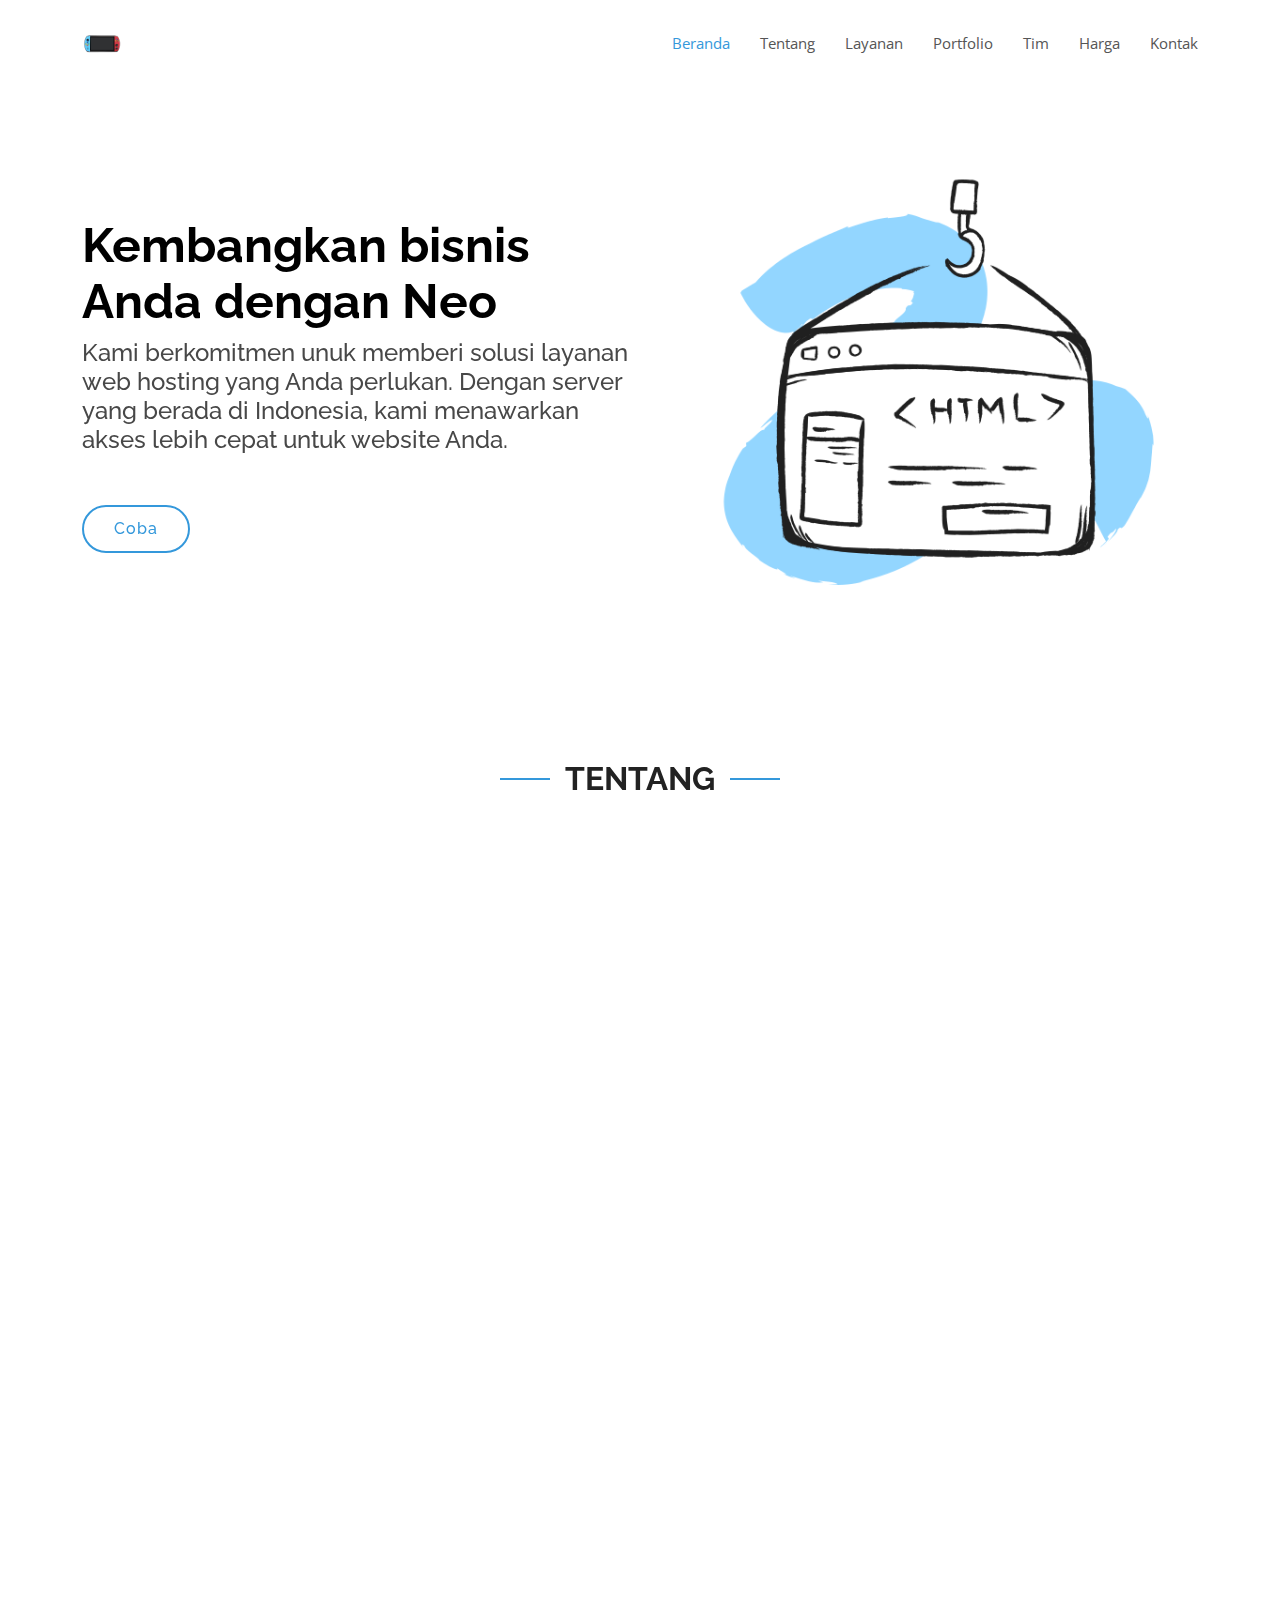
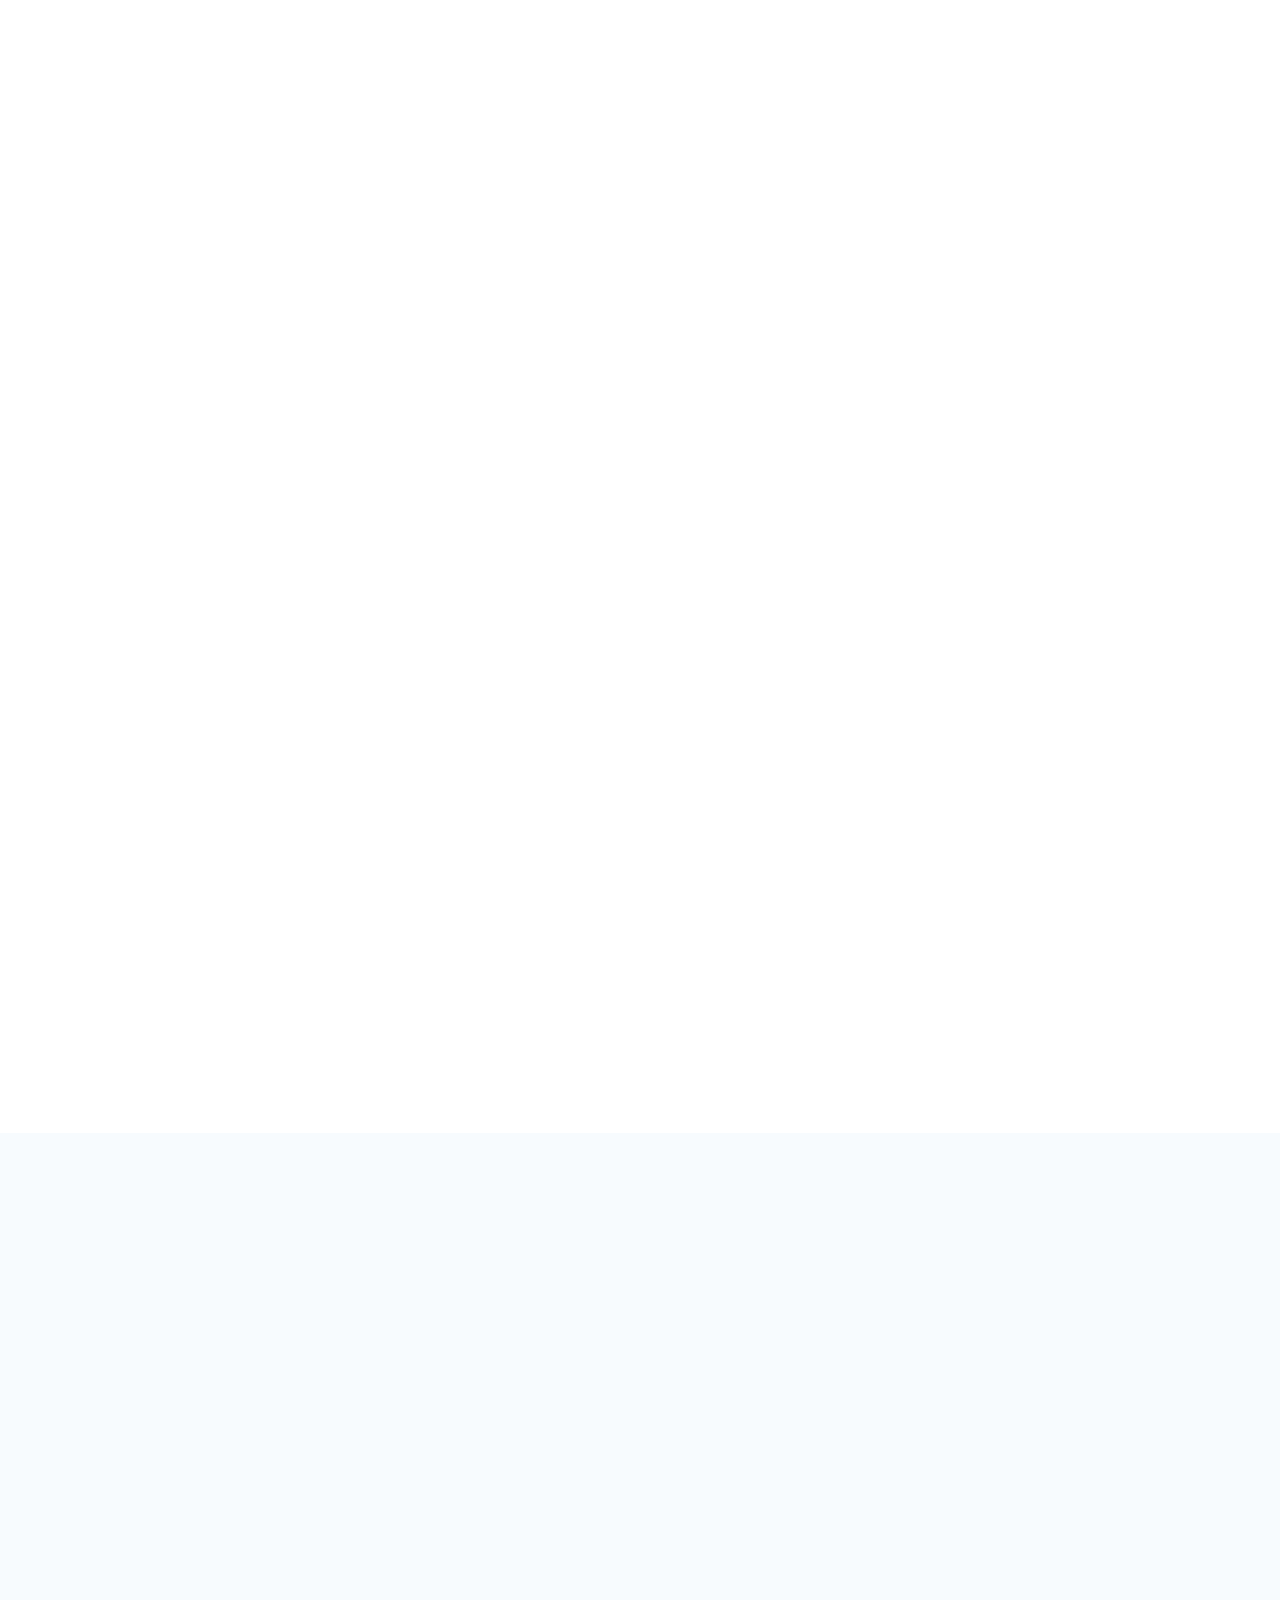
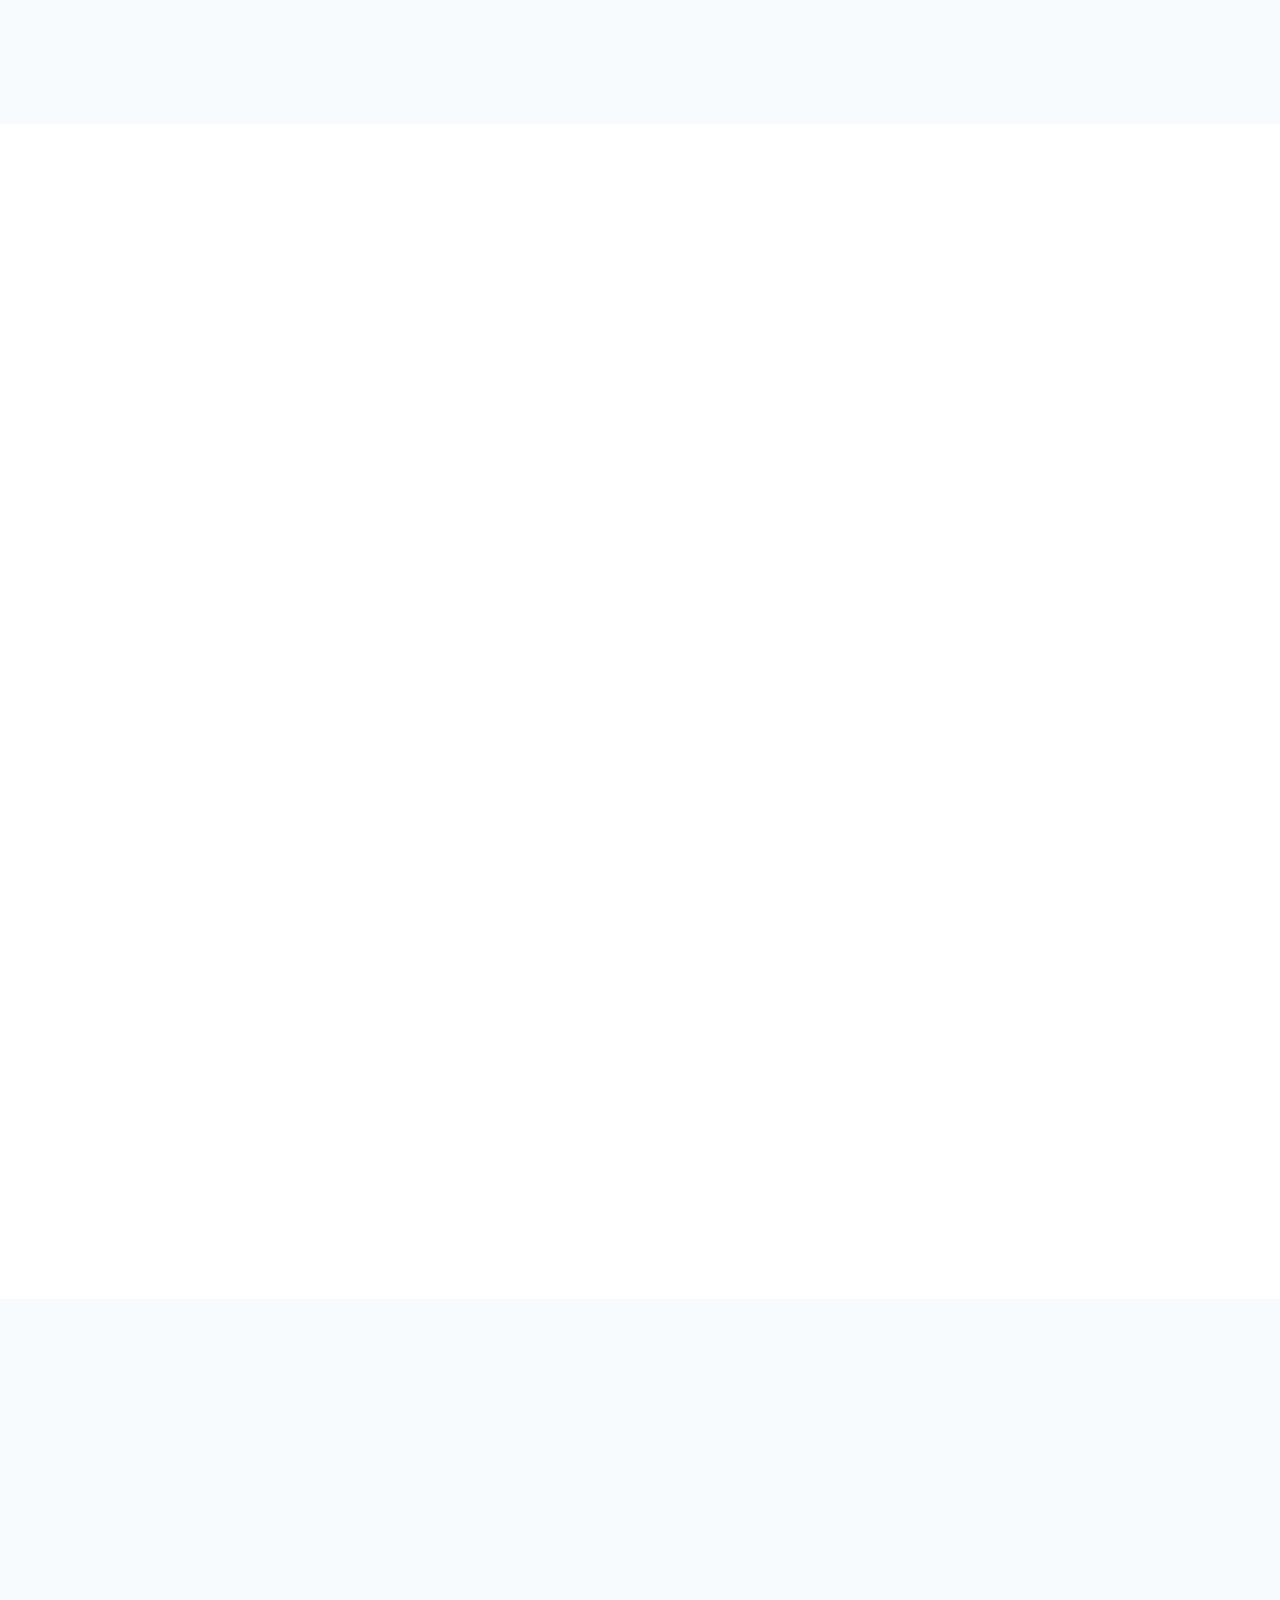
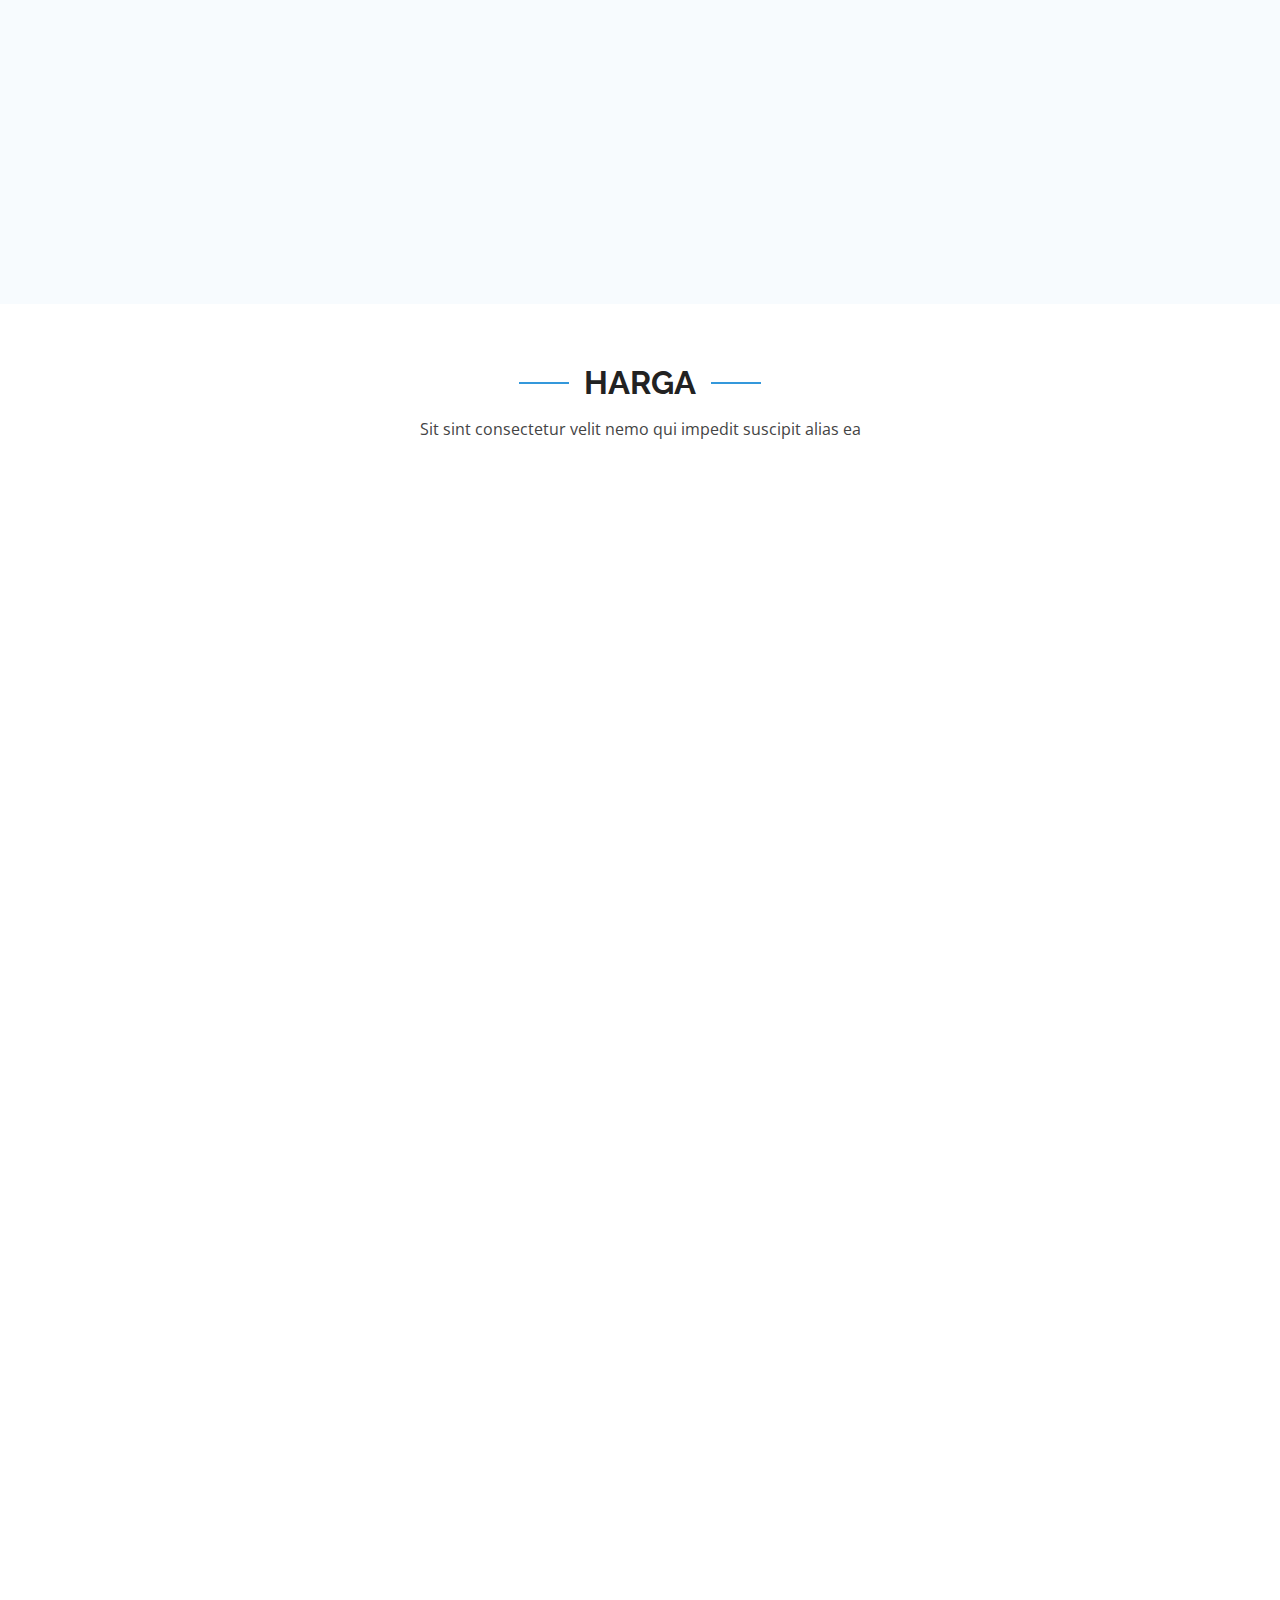
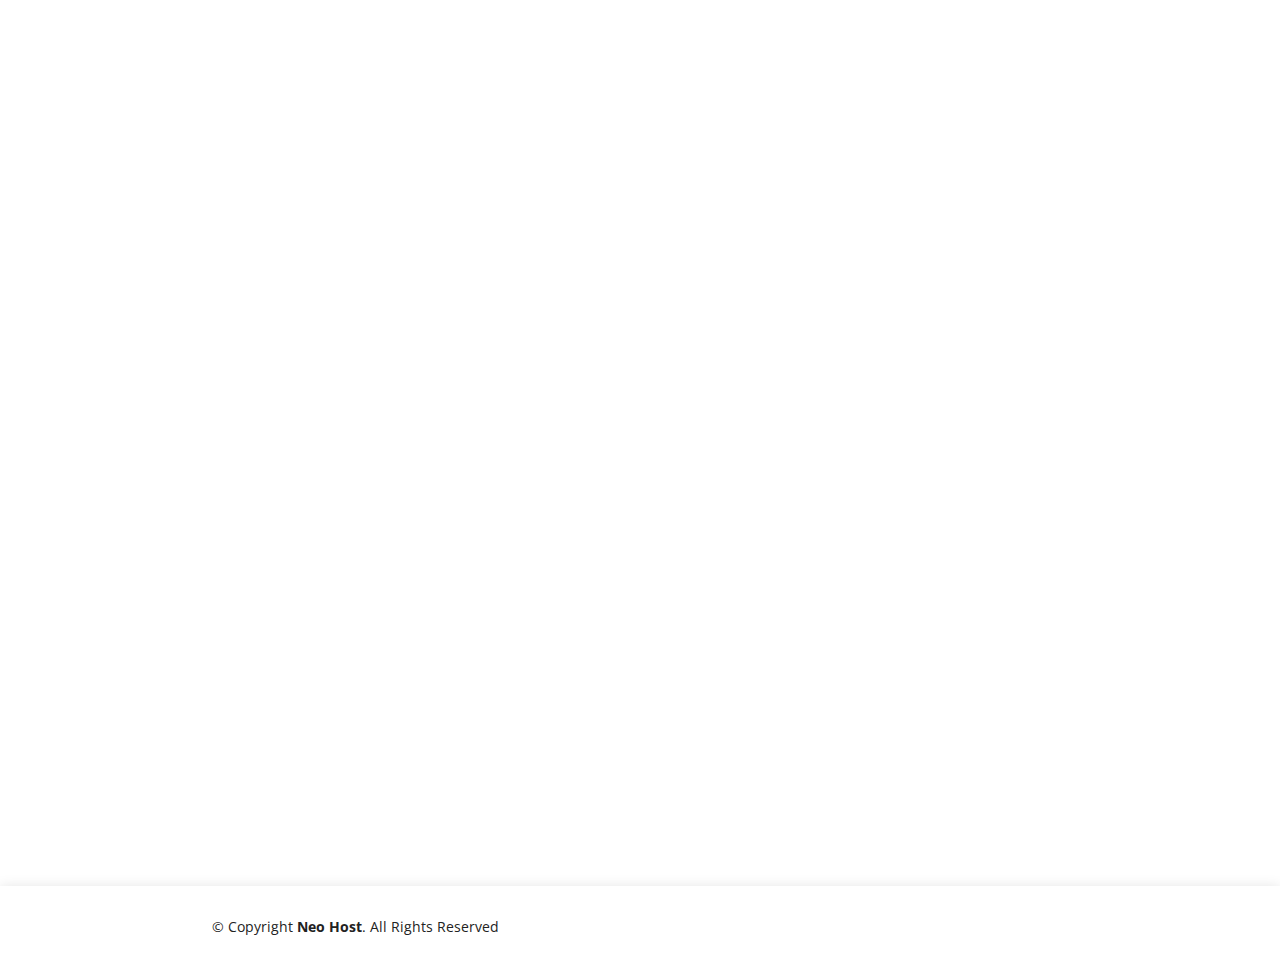
<file: Alterra/Tugas 2 _ Bootstrap/index.html>
<!DOCTYPE html>
<html lang="ID">
  <head>
    <meta charset="utf-8" />
    <meta http-equiv="X-UA-Compatible" content="IE=edge" />
    <meta name="viewport" content="width=device-width, initial-scale=1" />

    <title>Neo Host</title>
    <meta content="" name="description" />
    <meta content="" name="keywords" />

    <link href="assets/img/favicon.png" rel="icon" />
    <link href="https://fonts.googleapis.com/css?family=Open+Sans:300,300i,400,400i,600,600i,700,700i|Raleway:300,300i,400,400i,500,500i,600,600i,700,700i|Poppins:300,300i,400,400i,500,500i,600,600i,700,700i" rel="stylesheet" />
    <link href="assets/vendor/aos/aos.css" rel="stylesheet" />
    <link href="assets/vendor/bootstrap/css/bootstrap.min.css" rel="stylesheet" />
    <link href="assets/vendor/bootstrap-icons/bootstrap-icons.css" rel="stylesheet" />
    <link href="assets/vendor/boxicons/css/boxicons.min.css" rel="stylesheet" />
    <link href="assets/vendor/glightbox/css/glightbox.min.css" rel="stylesheet" />
    <link href="assets/vendor/remixicon/remixicon.css" rel="stylesheet" />
    <link href="assets/vendor/swiper/swiper-bundle.min.css" rel="stylesheet" />
    <link href="assets/css/style.css" rel="stylesheet" />
  </head>

  <body>
    <!-- Header -->
    <header id="header" class="fixed-top d-flex align-items-center">
      <div class="container d-flex align-items-center justify-content-between">
        <div class="logo">
          <h1>
            <a href="index.html"><img src="assets/img/logo.png" alt="" class="img-fluid" /></a>
          </h1>
        </div>
        <!-- .navbar -->
        <nav id="navbar" class="navbar">
          <ul>
            <li><a class="nav-link scrollto active" href="#hero">Beranda</a></li>
            <li><a class="nav-link scrollto" href="#about">Tentang</a></li>
            <li><a class="nav-link scrollto" href="#services">Layanan</a></li>
            <li><a class="nav-link scrollto" href="#portfolio">Portfolio</a></li>
            <li><a class="nav-link scrollto" href="#team">Tim</a></li>
            <li><a class="nav-link scrollto" href="#pricing">Harga</a></li>
            <li><a class="nav-link scrollto" href="#contact">Kontak</a></li>
          </ul>
          <i class="bi bi-list mobile-nav-toggle"></i>
        </nav>
      </div>
    </header>
    <!-- End Header -->

    <!-- Hero Section -->
    <section id="hero" class="d-flex align-items-center">
      <div class="container">
        <div class="row">
          <div class="col-lg-6 pt-5 pt-lg-0 order-2 order-lg-1 d-flex flex-column justify-content-center">
            <h1 data-aos="fade-up">Kembangkan bisnis Anda dengan Neo</h1>
            <h2 data-aos="fade-up" data-aos-delay="400">Kami berkomitmen unuk memberi solusi layanan web hosting yang Anda perlukan. Dengan server yang berada di Indonesia, kami menawarkan akses lebih cepat untuk website Anda.</h2>
            <div data-aos="fade-up" data-aos-delay="800">
              <a href="#about" class="btn-get-started scrollto">Coba</a>
            </div>
          </div>
          <div class="col-lg-6 order-1 order-lg-2 hero-img" data-aos="fade-left" data-aos-delay="200">
            <img src="assets/img/hero-img.png" class="img-fluid animated" alt="" />
          </div>
        </div>
      </div>
    </section>
    <!-- End Hero -->

    <main id="main">
      <!-- About Us Section -->
      <section id="about" class="about">
        <div class="container">
          <div class="section-title" data-aos="fade-up">
            <h2>Tentang</h2>
          </div>

          <div class="row content">
            <div class="col-lg-6" data-aos="fade-up" data-aos-delay="150">
              <p>Lorem ipsum dolor sit amet, consectetur adipiscing elit, sed do eiusmod tempor incididunt ut labore et dolore magna aliqua.</p>
              <ul>
                <li><i class="ri-check-double-line"></i> Ullamco laboris nisi ut aliquip ex ea commodo consequat</li>
                <li><i class="ri-check-double-line"></i> Duis aute irure dolor in reprehenderit in voluptate velit</li>
                <li><i class="ri-check-double-line"></i> Ullamco laboris nisi ut aliquip ex ea commodo consequat</li>
              </ul>
            </div>
            <div class="col-lg-6 pt-4 pt-lg-0" data-aos="fade-up" data-aos-delay="300">
              <p>
                Ullamco laboris nisi ut aliquip ex ea commodo consequat. Duis aute irure dolor in reprehenderit in voluptate velit esse cillum dolore eu fugiat nulla pariatur. Excepteur sint occaecat cupidatat non proident, sunt in culpa
                qui officia deserunt mollit anim id est laborum.
              </p>
              <a href="#" class="btn-learn-more">Selengkapnya</a>
            </div>
          </div>
        </div>
      </section>
      <!-- End About Us Section -->

      <!-- Counts Section -->
      <section id="counts" class="counts">
        <div class="container">
          <div class="row">
            <div class="image col-xl-5 d-flex align-items-stretch justify-content-center justify-content-xl-start" data-aos="fade-right" data-aos-delay="150">
              <img src="assets/img/counts-img.svg" alt="" class="img-fluid" />
            </div>

            <div class="col-xl-7 d-flex align-items-stretch pt-4 pt-xl-0" data-aos="fade-left" data-aos-delay="300">
              <div class="content d-flex flex-column justify-content-center">
                <div class="row">
                  <div class="col-md-6 d-md-flex align-items-md-stretch">
                    <div class="count-box">
                      <i class="bi bi-emoji-smile"></i>
                      <span data-purecounter-start="0" data-purecounter-end="65" data-purecounter-duration="1" class="purecounter"></span>
                      <p><strong>Happy Clients</strong> consequuntur voluptas nostrum aliquid ipsam architecto ut.</p>
                    </div>
                  </div>

                  <div class="col-md-6 d-md-flex align-items-md-stretch">
                    <div class="count-box">
                      <i class="bi bi-journal-richtext"></i>
                      <span data-purecounter-start="0" data-purecounter-end="85" data-purecounter-duration="1" class="purecounter"></span>
                      <p><strong>Projects</strong> adipisci atque cum quia aspernatur totam laudantium et quia dere tan</p>
                    </div>
                  </div>

                  <div class="col-md-6 d-md-flex align-items-md-stretch">
                    <div class="count-box">
                      <i class="bi bi-clock"></i>
                      <span data-purecounter-start="0" data-purecounter-end="18" data-purecounter-duration="1" class="purecounter"></span>
                      <p><strong>Years of experience</strong> aut commodi quaerat modi aliquam nam ducimus aut voluptate non vel</p>
                    </div>
                  </div>

                  <div class="col-md-6 d-md-flex align-items-md-stretch">
                    <div class="count-box">
                      <i class="bi bi-award"></i>
                      <span data-purecounter-start="0" data-purecounter-end="15" data-purecounter-duration="1" class="purecounter"></span>
                      <p><strong>Awards</strong> rerum asperiores dolor alias quo reprehenderit eum et nemo pad der</p>
                    </div>
                  </div>
                </div>
              </div>
              <!-- End .content-->
            </div>
          </div>
        </div>
      </section>
      <!-- End Counts Section -->

      <!-- Services Section -->
      <section id="services" class="services">
        <div class="container">
          <div class="section-title" data-aos="fade-up">
            <h2>Layanan</h2>
            <p>Magnam dolores commodi suscipit eius consequatur ex aliquid fug</p>
          </div>

          <div class="row">
            <div class="col-md-6 col-lg-3 d-flex align-items-stretch mb-5 mb-lg-0">
              <div class="icon-box" data-aos="fade-up" data-aos-delay="100">
                <div class="icon"><i class="bx bxl-dribbble"></i></div>
                <h4 class="title"><a href="">Lorem Ipsum</a></h4>
                <p class="description">Voluptatum deleniti atque corrupti quos dolores et quas molestias excepturi</p>
              </div>
            </div>

            <div class="col-md-6 col-lg-3 d-flex align-items-stretch mb-5 mb-lg-0">
              <div class="icon-box" data-aos="fade-up" data-aos-delay="200">
                <div class="icon"><i class="bx bx-file"></i></div>
                <h4 class="title"><a href="">Sed ut perspiciatis</a></h4>
                <p class="description">Duis aute irure dolor in reprehenderit in voluptate velit esse cillum dolore</p>
              </div>
            </div>

            <div class="col-md-6 col-lg-3 d-flex align-items-stretch mb-5 mb-lg-0">
              <div class="icon-box" data-aos="fade-up" data-aos-delay="300">
                <div class="icon"><i class="bx bx-tachometer"></i></div>
                <h4 class="title"><a href="">Magni Dolores</a></h4>
                <p class="description">Excepteur sint occaecat cupidatat non proident, sunt in culpa qui officia</p>
              </div>
            </div>

            <div class="col-md-6 col-lg-3 d-flex align-items-stretch mb-5 mb-lg-0">
              <div class="icon-box" data-aos="fade-up" data-aos-delay="400">
                <div class="icon"><i class="bx bx-world"></i></div>
                <h4 class="title"><a href="">Nemo Enim</a></h4>
                <p class="description">At vero eos et accusamus et iusto odio dignissimos ducimus qui blanditiis</p>
              </div>
            </div>
          </div>
        </div>
      </section>
      <!-- End Services Section -->

      <!-- More Services Section -->
      <section id="more-services" class="more-services">
        <div class="container">
          <div class="row">
            <div class="col-md-6 d-flex align-items-stretch">
              <div class="card" style="background-image: url('assets/img/more-services-1.jpg')" data-aos="fade-up" data-aos-delay="100">
                <div class="card-body">
                  <h5 class="card-title"><a href="">Hosting</a></h5>
                  <p class="card-text">Lorem ipsum dolor sit amet, consectetur elit, sed do eiusmod tempor ut labore et dolore magna aliqua.</p>
                  <div class="read-more">
                    <a href="#"><i class="bi bi-arrow-right"></i> Read More</a>
                  </div>
                </div>
              </div>
            </div>
            <div class="col-md-6 d-flex align-items-stretch mt-4 mt-md-0">
              <div class="card" style="background-image: url('assets/img/more-services-2.jpg')" data-aos="fade-up" data-aos-delay="200">
                <div class="card-body">
                  <h5 class="card-title"><a href="">Hosting</a></h5>
                  <p class="card-text">Sed ut perspiciatis unde omnis iste natus error sit voluptatem doloremque laudantium, totam rem.</p>
                  <div class="read-more">
                    <a href="#"><i class="bi bi-arrow-right"></i> Read More</a>
                  </div>
                </div>
              </div>
            </div>
            <div class="col-md-6 d-flex align-items-stretch mt-4">
              <div class="card" style="background-image: url('assets/img/more-services-3.jpg')" data-aos="fade-up" data-aos-delay="100">
                <div class="card-body">
                  <h5 class="card-title"><a href="">hosting</a></h5>
                  <p class="card-text">Nemo enim ipsam voluptatem quia voluptas sit aut odit aut fugit, sed quia magni dolores.</p>
                  <div class="read-more">
                    <a href="#"><i class="bi bi-arrow-right"></i> Read More</a>
                  </div>
                </div>
              </div>
            </div>
            <div class="col-md-6 d-flex align-items-stretch mt-4">
              <div class="card" style="background-image: url('assets/img/more-services-4.jpg')" data-aos="fade-up" data-aos-delay="200">
                <div class="card-body">
                  <h5 class="card-title"><a href="">Hosting</a></h5>
                  <p class="card-text">Nostrum eum sed et autem dolorum perspiciatis. Magni porro quisquam laudantium voluptatem.</p>
                  <div class="read-more">
                    <a href="#"><i class="bi bi-arrow-right"></i> Read More</a>
                  </div>
                </div>
              </div>
            </div>
          </div>
        </div>
      </section>
      <!-- End More Services Section -->

      <!-- Testimonials Section -->
      <section id="testimonials" class="testimonials section-bg">
        <div class="container">
          <div class="section-title" data-aos="fade-up">
            <h2>Testimoni</h2>
            <p>Magnam dolores commodi suscipit eum quidem consectetur velit</p>
          </div>

          <div class="testimonials-slider swiper" data-aos="fade-up" data-aos-delay="100">
            <div class="swiper-wrapper">
              <div class="swiper-slide">
                <div class="testimonial-wrap">
                  <div class="testimonial-item">
                    <img src="assets/img/testimonials/testimonials-1.jpg" class="testimonial-img" alt="" />
                    <h3>John Doe</h3>
                    <h4>Ceo &amp; Founder</h4>
                    <p>
                      <i class="bx bxs-quote-alt-left quote-icon-left"></i>
                      Proin iaculis purus consequat sem cure digni ssim donec porttitora entum suscipit rhoncus. Accusantium quam, ultricies eget id, aliquam eget nibh et. Maecen aliquam, risus at semper.
                      <i class="bx bxs-quote-alt-right quote-icon-right"></i>
                    </p>
                  </div>
                </div>
              </div>
              <!-- End testimonial item -->

              <div class="swiper-slide">
                <div class="testimonial-wrap">
                  <div class="testimonial-item">
                    <img src="assets/img/testimonials/testimonials-2.jpg" class="testimonial-img" alt="" />
                    <h3>John Doe</h3>
                    <h4>Designer</h4>
                    <p>
                      <i class="bx bxs-quote-alt-left quote-icon-left"></i>
                      Export tempor illum tamen malis malis eram quae irure esse labore quem cillum quid cillum eram malis quorum velit fore eram velit sunt aliqua noster fugiat irure amet legam anim culpa.
                      <i class="bx bxs-quote-alt-right quote-icon-right"></i>
                    </p>
                  </div>
                </div>
              </div>
              <!-- End testimonial item -->

              <div class="swiper-slide">
                <div class="testimonial-wrap">
                  <div class="testimonial-item">
                    <img src="assets/img/testimonials/testimonials-3.jpg" class="testimonial-img" alt="" />
                    <h3>John Doe</h3>
                    <h4>Store Owner</h4>
                    <p>
                      <i class="bx bxs-quote-alt-left quote-icon-left"></i>
                      Enim nisi quem export duis labore cillum quae magna enim sint quorum nulla quem veniam duis minim tempor labore quem eram duis noster aute amet eram fore quis sint minim.
                      <i class="bx bxs-quote-alt-right quote-icon-right"></i>
                    </p>
                  </div>
                </div>
              </div>
              <!-- End testimonial item -->

              <div class="swiper-slide">
                <div class="testimonial-wrap">
                  <div class="testimonial-item">
                    <img src="assets/img/testimonials/testimonials-4.jpg" class="testimonial-img" alt="" />
                    <h3>John Doe</h3>
                    <h4>Freelancer</h4>
                    <p>
                      <i class="bx bxs-quote-alt-left quote-icon-left"></i>
                      Fugiat enim eram quae cillum dolore dolor amet nulla culpa multos export minim fugiat minim velit minim dolor enim duis veniam ipsum anim magna sunt elit fore quem dolore labore illum veniam.
                      <i class="bx bxs-quote-alt-right quote-icon-right"></i>
                    </p>
                  </div>
                </div>
              </div>
              <!-- End testimonial item -->

              <div class="swiper-slide">
                <div class="testimonial-wrap">
                  <div class="testimonial-item">
                    <img src="assets/img/testimonials/testimonials-5.jpg" class="testimonial-img" alt="" />
                    <h3>John Doe</h3>
                    <h4>Entrepreneur</h4>
                    <p>
                      <i class="bx bxs-quote-alt-left quote-icon-left"></i>
                      Quis quorum aliqua sint quem legam fore sunt eram irure aliqua veniam tempor noster veniam enim culpa labore duis sunt culpa nulla illum cillum fugiat legam esse veniam culpa fore nisi cillum quid.
                      <i class="bx bxs-quote-alt-right quote-icon-right"></i>
                    </p>
                  </div>
                </div>
              </div>
              <!-- End testimonial item -->
            </div>
            <div class="swiper-pagination"></div>
          </div>
        </div>
      </section>
      <!-- End Testimonials Section -->

      <!-- Portfolio Section -->
      <section id="portfolio" class="portfolio">
        <div class="container">
          <div class="section-title" data-aos="fade-up">
            <h2>Portfolio</h2>
            <p>Necessitatibus eius consequatur ex aliquid fuga eum quidem</p>
          </div>

          <div class="row" data-aos="fade-up" data-aos-delay="200">
            <div class="col-lg-12 d-flex justify-content-center">
              <ul id="portfolio-flters">
                <li data-filter="*" class="filter-active">All</li>
                <li data-filter=".filter-app">App</li>
                <li data-filter=".filter-card">Card</li>
                <li data-filter=".filter-web">Web</li>
              </ul>
            </div>
          </div>

          <div class="row portfolio-container" data-aos="fade-up" data-aos-delay="400">
            <div class="col-lg-4 col-md-6 portfolio-item filter-app">
              <div class="portfolio-wrap">
                <img src="assets/img/portfolio/portfolio-1.jpg" class="img-fluid" alt="" />
                <div class="portfolio-info">
                  <h4>App 1</h4>
                  <p>App</p>
                  <div class="portfolio-links">
                    <a href="assets/img/portfolio/portfolio-1.jpg" data-gallery="portfolioGallery" class="portfolio-lightbox" title="App 1"><i class="bx bx-plus"></i></a>
                  </div>
                </div>
              </div>
            </div>

            <div class="col-lg-4 col-md-6 portfolio-item filter-web">
              <div class="portfolio-wrap">
                <img src="assets/img/portfolio/portfolio-2.jpg" class="img-fluid" alt="" />
                <div class="portfolio-info">
                  <h4>Web 3</h4>
                  <p>Web</p>
                  <div class="portfolio-links">
                    <a href="assets/img/portfolio/portfolio-2.jpg" data-gallery="portfolioGallery" class="portfolio-lightbox" title="Web 3"><i class="bx bx-plus"></i></a>
                  </div>
                </div>
              </div>
            </div>

            <div class="col-lg-4 col-md-6 portfolio-item filter-app">
              <div class="portfolio-wrap">
                <img src="assets/img/portfolio/portfolio-3.jpg" class="img-fluid" alt="" />
                <div class="portfolio-info">
                  <h4>App 2</h4>
                  <p>App</p>
                  <div class="portfolio-links">
                    <a href="assets/img/portfolio/portfolio-3.jpg" data-gallery="portfolioGallery" class="portfolio-lightbox" title="App 2"><i class="bx bx-plus"></i></a>
                  </div>
                </div>
              </div>
            </div>

            <div class="col-lg-4 col-md-6 portfolio-item filter-card">
              <div class="portfolio-wrap">
                <img src="assets/img/portfolio/portfolio-4.jpg" class="img-fluid" alt="" />
                <div class="portfolio-info">
                  <h4>Card 2</h4>
                  <p>Card</p>
                  <div class="portfolio-links">
                    <a href="assets/img/portfolio/portfolio-4.jpg" data-gallery="portfolioGallery" class="portfolio-lightbox" title="Card 2"><i class="bx bx-plus"></i></a>
                  </div>
                </div>
              </div>
            </div>

            <div class="col-lg-4 col-md-6 portfolio-item filter-web">
              <div class="portfolio-wrap">
                <img src="assets/img/portfolio/portfolio-5.jpg" class="img-fluid" alt="" />
                <div class="portfolio-info">
                  <h4>Web 2</h4>
                  <p>Web</p>
                  <div class="portfolio-links">
                    <a href="assets/img/portfolio/portfolio-5.jpg" data-gallery="portfolioGallery" class="portfolio-lightbox" title="Web 2"><i class="bx bx-plus"></i></a>
                  </div>
                </div>
              </div>
            </div>

            <div class="col-lg-4 col-md-6 portfolio-item filter-app">
              <div class="portfolio-wrap">
                <img src="assets/img/portfolio/portfolio-6.jpg" class="img-fluid" alt="" />
                <div class="portfolio-info">
                  <h4>App 3</h4>
                  <p>App</p>
                  <div class="portfolio-links">
                    <a href="assets/img/portfolio/portfolio-6.jpg" data-gallery="portfolioGallery" class="portfolio-lightbox" title="App 3"><i class="bx bx-plus"></i></a>
                  </div>
                </div>
              </div>
            </div>

            <div class="col-lg-4 col-md-6 portfolio-item filter-card">
              <div class="portfolio-wrap">
                <img src="assets/img/portfolio/portfolio-7.jpg" class="img-fluid" alt="" />
                <div class="portfolio-info">
                  <h4>Card 1</h4>
                  <p>Card</p>
                  <div class="portfolio-links">
                    <a href="assets/img/portfolio/portfolio-7.jpg" data-gallery="portfolioGallery" class="portfolio-lightbox" title="Card 1"><i class="bx bx-plus"></i></a>
                  </div>
                </div>
              </div>
            </div>

            <div class="col-lg-4 col-md-6 portfolio-item filter-card">
              <div class="portfolio-wrap">
                <img src="assets/img/portfolio/portfolio-8.jpg" class="img-fluid" alt="" />
                <div class="portfolio-info">
                  <h4>Card 3</h4>
                  <p>Card</p>
                  <div class="portfolio-links">
                    <a href="assets/img/portfolio/portfolio-8.jpg" data-gallery="portfolioGallery" class="portfolio-lightbox" title="Card 3"><i class="bx bx-plus"></i></a>
                  </div>
                </div>
              </div>
            </div>

            <div class="col-lg-4 col-md-6 portfolio-item filter-web">
              <div class="portfolio-wrap">
                <img src="assets/img/portfolio/portfolio-9.jpg" class="img-fluid" alt="" />
                <div class="portfolio-info">
                  <h4>Web 3</h4>
                  <p>Web</p>
                  <div class="portfolio-links">
                    <a href="assets/img/portfolio/portfolio-9.jpg" data-gallery="portfolioGallery" class="portfolio-lightbox" title="Web 3"><i class="bx bx-plus"></i></a>
                  </div>
                </div>
              </div>
            </div>
          </div>
        </div>
      </section>
      <!-- End Portfolio Section -->

      <!-- Team Section -->
      <section id="team" class="team section-bg">
        <div class="container">
          <div class="section-title" data-aos="fade-up">
            <h2>Tim</h2>
            <p>Necessitatibus eius consequatur ex aliquid fuga eum quidem</p>
          </div>

          <div class="row">
            <div class="col-lg-3 col-md-6 d-flex align-items-stretch">
              <div class="member" data-aos="fade-up" data-aos-delay="100">
                <div class="member-img">
                  <img src="assets/img/team/team-1.jpg" class="img-fluid" alt="" />
                  <div class="social">
                    <a href=""><i class="bi bi-twitter"></i></a>
                    <a href=""><i class="bi bi-facebook"></i></a>
                    <a href=""><i class="bi bi-instagram"></i></a>
                    <a href=""><i class="bi bi-linkedin"></i></a>
                  </div>
                </div>
                <div class="member-info">
                  <h4>John Doe</h4>
                  <span>Chief Executive Officer</span>
                </div>
              </div>
            </div>

            <div class="col-lg-3 col-md-6 d-flex align-items-stretch">
              <div class="member" data-aos="fade-up" data-aos-delay="200">
                <div class="member-img">
                  <img src="assets/img/team/team-2.jpg" class="img-fluid" alt="" />
                  <div class="social">
                    <a href=""><i class="bi bi-twitter"></i></a>
                    <a href=""><i class="bi bi-facebook"></i></a>
                    <a href=""><i class="bi bi-instagram"></i></a>
                    <a href=""><i class="bi bi-linkedin"></i></a>
                  </div>
                </div>
                <div class="member-info">
                  <h4>John Doe</h4>
                  <span>Product Manager</span>
                </div>
              </div>
            </div>

            <div class="col-lg-3 col-md-6 d-flex align-items-stretch">
              <div class="member" data-aos="fade-up" data-aos-delay="300">
                <div class="member-img">
                  <img src="assets/img/team/team-3.jpg" class="img-fluid" alt="" />
                  <div class="social">
                    <a href=""><i class="bi bi-twitter"></i></a>
                    <a href=""><i class="bi bi-facebook"></i></a>
                    <a href=""><i class="bi bi-instagram"></i></a>
                    <a href=""><i class="bi bi-linkedin"></i></a>
                  </div>
                </div>
                <div class="member-info">
                  <h4>John Doe</h4>
                  <span>CTO</span>
                </div>
              </div>
            </div>

            <div class="col-lg-3 col-md-6 d-flex align-items-stretch">
              <div class="member" data-aos="fade-up" data-aos-delay="400">
                <div class="member-img">
                  <img src="assets/img/team/team-4.jpg" class="img-fluid" alt="" />
                  <div class="social">
                    <a href=""><i class="bi bi-twitter"></i></a>
                    <a href=""><i class="bi bi-facebook"></i></a>
                    <a href=""><i class="bi bi-instagram"></i></a>
                    <a href=""><i class="bi bi-linkedin"></i></a>
                  </div>
                </div>
                <div class="member-info">
                  <h4>John Doen</h4>
                  <span>Accountant</span>
                </div>
              </div>
            </div>
          </div>
        </div>
      </section>
      <!-- End Team Section -->

      <!-- Pricing Section -->
      <section id="pricing" class="pricing">
        <div class="container">
          <div class="section-title">
            <h2>Harga</h2>
            <p>Sit sint consectetur velit nemo qui impedit suscipit alias ea</p>
          </div>

          <div class="row">
            <div class="col-lg-4 col-md-6">
              <div class="box" data-aos="zoom-in-right" data-aos-delay="200">
                <h3>Free</h3>
                <h4><sup>Rp</sup>0<span> / Bulan</span></h4>
                <ul>
                  <li>Aida dere</li>
                  <li>Nec feugiat nisl</li>
                  <li>Nulla at volutpat dola</li>
                  <li class="na">Pharetra massa</li>
                  <li class="na">Massa ultricies mi</li>
                </ul>
                <div class="btn-wrap">
                  <a href="#" class="btn-buy">Pesan</a>
                </div>
              </div>
            </div>

            <div class="col-lg-4 col-md-6 mt-4 mt-md-0">
              <div class="box recommended" data-aos="zoom-in" data-aos-delay="100">
                <h3>Business</h3>
                <h4><sup>Rp</sup>19.000<span> / Bulan</span></h4>
                <ul>
                  <li>Aida dere</li>
                  <li>Nec feugiat nisl</li>
                  <li>Nulla at volutpat dola</li>
                  <li>Pharetra massa</li>
                  <li class="na">Massa ultricies mi</li>
                </ul>
                <div class="btn-wrap">
                  <a href="#" class="btn-buy">Pesan</a>
                </div>
              </div>
            </div>

            <div class="col-lg-4 col-md-6 mt-4 mt-lg-0">
              <div class="box" data-aos="zoom-in-left" data-aos-delay="200">
                <h3>Developer</h3>
                <h4><sup>Rp</sup>29.000<span> / Bulan</span></h4>
                <ul>
                  <li>Aida dere</li>
                  <li>Nec feugiat nisl</li>
                  <li>Nulla at volutpat dola</li>
                  <li>Pharetra massa</li>
                  <li>Massa ultricies mi</li>
                </ul>
                <div class="btn-wrap">
                  <a href="#" class="btn-buy">Pesan</a>
                </div>
              </div>
            </div>
          </div>
        </div>
      </section>
      <!-- End Pricing Section -->

      <!-- F.A.Q Section -->
      <section id="faq" class="faq">
        <div class="container">
          <div class="section-title" data-aos="fade-up">
            <h2>F.A.Q</h2>
          </div>

          <div class="row faq-item d-flex align-items-stretch" data-aos="fade-up" data-aos-delay="100">
            <div class="col-lg-5">
              <i class="ri-question-line"></i>
              <h4>Non consectetur a erat nam at lectus urna duis?</h4>
            </div>
            <div class="col-lg-7">
              <p>Feugiat pretium nibh ipsum consequat. Tempus iaculis urna id volutpat lacus laoreet non curabitur gravida. Venenatis lectus magna fringilla urna porttitor rhoncus dolor purus non.</p>
            </div>
          </div>
          <!-- End F.A.Q Item-->

          <div class="row faq-item d-flex align-items-stretch" data-aos="fade-up" data-aos-delay="200">
            <div class="col-lg-5">
              <i class="ri-question-line"></i>
              <h4>Feugiat scelerisque varius morbi enim nunc faucibus a pellentesque?</h4>
            </div>
            <div class="col-lg-7">
              <p>
                Dolor sit amet consectetur adipiscing elit pellentesque habitant morbi. Id interdum velit laoreet id donec ultrices. Fringilla phasellus faucibus scelerisque eleifend donec pretium. Est pellentesque elit ullamcorper
                dignissim.
              </p>
            </div>
          </div>
          <!-- End F.A.Q Item-->

          <div class="row faq-item d-flex align-items-stretch" data-aos="fade-up" data-aos-delay="300">
            <div class="col-lg-5">
              <i class="ri-question-line"></i>
              <h4>Dolor sit amet consectetur adipiscing elit pellentesque habitant morbi?</h4>
            </div>
            <div class="col-lg-7">
              <p>
                Eleifend mi in nulla posuere sollicitudin aliquam ultrices sagittis orci. Faucibus pulvinar elementum integer enim. Sem nulla pharetra diam sit amet nisl suscipit. Rutrum tellus pellentesque eu tincidunt. Lectus urna duis
                convallis convallis tellus.
              </p>
            </div>
          </div>
          <!-- End F.A.Q Item-->

          <div class="row faq-item d-flex align-items-stretch" data-aos="fade-up" data-aos-delay="400">
            <div class="col-lg-5">
              <i class="ri-question-line"></i>
              <h4>Ac odio tempor orci dapibus. Aliquam eleifend mi in nulla?</h4>
            </div>
            <div class="col-lg-7">
              <p>
                Aperiam itaque sit optio et deleniti eos nihil quidem cumque. Voluptas dolorum accusantium sunt sit enim. Provident consequuntur quam aut reiciendis qui rerum dolorem sit odio. Repellat assumenda soluta sunt pariatur error
                doloribus fuga.
              </p>
            </div>
          </div>
          <!-- End F.A.Q Item-->

          <div class="row faq-item d-flex align-items-stretch" data-aos="fade-up" data-aos-delay="500">
            <div class="col-lg-5">
              <i class="ri-question-line"></i>
              <h4>Tempus quam pellentesque nec nam aliquam sem et tortor consequat?</h4>
            </div>
            <div class="col-lg-7">
              <p>
                Molestie a iaculis at erat pellentesque adipiscing commodo. Dignissim suspendisse in est ante in. Nunc vel risus commodo viverra maecenas accumsan. Sit amet nisl suscipit adipiscing bibendum est. Purus gravida quis blandit
                turpis cursus in
              </p>
            </div>
          </div>
          <!-- End F.A.Q Item-->
        </div>
      </section>
      <!-- End F.A.Q Section -->

      <!-- Contact Section -->
      <section id="contact" class="contact">
        <div class="container">
          <div class="section-title" data-aos="fade-up">
            <h2>Kontak</h2>
          </div>

          <div class="row">
            <div class="col-lg-4 col-md-6" data-aos="fade-up" data-aos-delay="100">
              <div class="contact-about">
                <h3>Neo Host</h3>
                <p>Cras fermentum odio eu feugiat. Justo eget magna fermentum iaculis eu non diam phasellus. Scelerisque felis imperdiet proin fermentum leo. Amet volutpat consequat mauris nunc congue.</p>
                <div class="social-links">
                  <a href="#" class="twitter"><i class="bi bi-twitter"></i></a>
                  <a href="#" class="facebook"><i class="bi bi-facebook"></i></a>
                  <a href="#" class="instagram"><i class="bi bi-instagram"></i></a>
                  <a href="#" class="linkedin"><i class="bi bi-linkedin"></i></a>
                </div>
              </div>
            </div>

            <div class="col-lg-3 col-md-6 mt-4 mt-md-0" data-aos="fade-up" data-aos-delay="200">
              <div class="info">
                <div>
                  <i class="ri-map-pin-line"></i>
                  <p>JL. Uuwuwu<br />Jakarta, Indonesia</p>
                </div>

                <div>
                  <i class="ri-mail-send-line"></i>
                  <p>info@example.com</p>
                </div>

                <div>
                  <i class="ri-phone-line"></i>
                  <p>+62 8589 55488 55</p>
                </div>
              </div>
            </div>

            <div class="col-lg-5 col-md-12" data-aos="fade-up" data-aos-delay="300">
              <form action="forms/contact.php" method="post" role="form" class="php-email-form">
                <div class="form-group">
                  <input type="text" name="name" class="form-control" id="name" placeholder="Nama" required />
                </div>
                <div class="form-group">
                  <input type="email" class="form-control" name="email" id="email" placeholder="Email" required />
                </div>
                <div class="form-group">
                  <input type="text" class="form-control" name="subject" id="subject" placeholder="Subject" required />
                </div>
                <div class="form-group">
                  <textarea class="form-control" name="message" rows="5" placeholder="Pesan" required></textarea>
                </div>
                <div class="my-3">
                  <div class="loading">Loading</div>
                  <div class="error-message"></div>
                  <div class="sent-message">Pesan Anda telah dikirim. Terima kasih!</div>
                </div>
                <div class="text-center"><button type="submit">Kirim</button></div>
              </form>
            </div>
          </div>
        </div>
      </section>
      <!-- End Contact Section -->
    </main>
    <!-- End #main -->

    <!-- Footer -->
    <footer id="footer">
      <div class="container">
        <div class="row d-flex align-items-center">
          <di class="col-lg-6 text-lg-left text-center">
            <div class="copyright">&copy; Copyright <strong>Neo Host</strong>. All Rights Reserved</div>
          </div>
        </div>
      </div>
    </footer>
    <!-- End Footer -->

    <a href="#" class="back-to-top d-flex align-items-center justify-content-center"><i class="bi bi-arrow-up-short"></i></a>

    <!-- Vendor JS Files -->
    <script src="assets/vendor/purecounter/purecounter_vanilla.js"></script>
    <script src="assets/vendor/aos/aos.js"></script>
    <script src="assets/vendor/bootstrap/js/bootstrap.bundle.min.js"></script>
    <script src="assets/vendor/glightbox/js/glightbox.min.js"></script>
    <script src="assets/vendor/isotope-layout/isotope.pkgd.min.js"></script>
    <script src="assets/vendor/swiper/swiper-bundle.min.js"></script>
    <script src="assets/vendor/php-email-form/validate.js"></script>

    <!-- Template Main JS File -->
    <script src="assets/js/main.js"></script>
  </body>
</html>
</file>
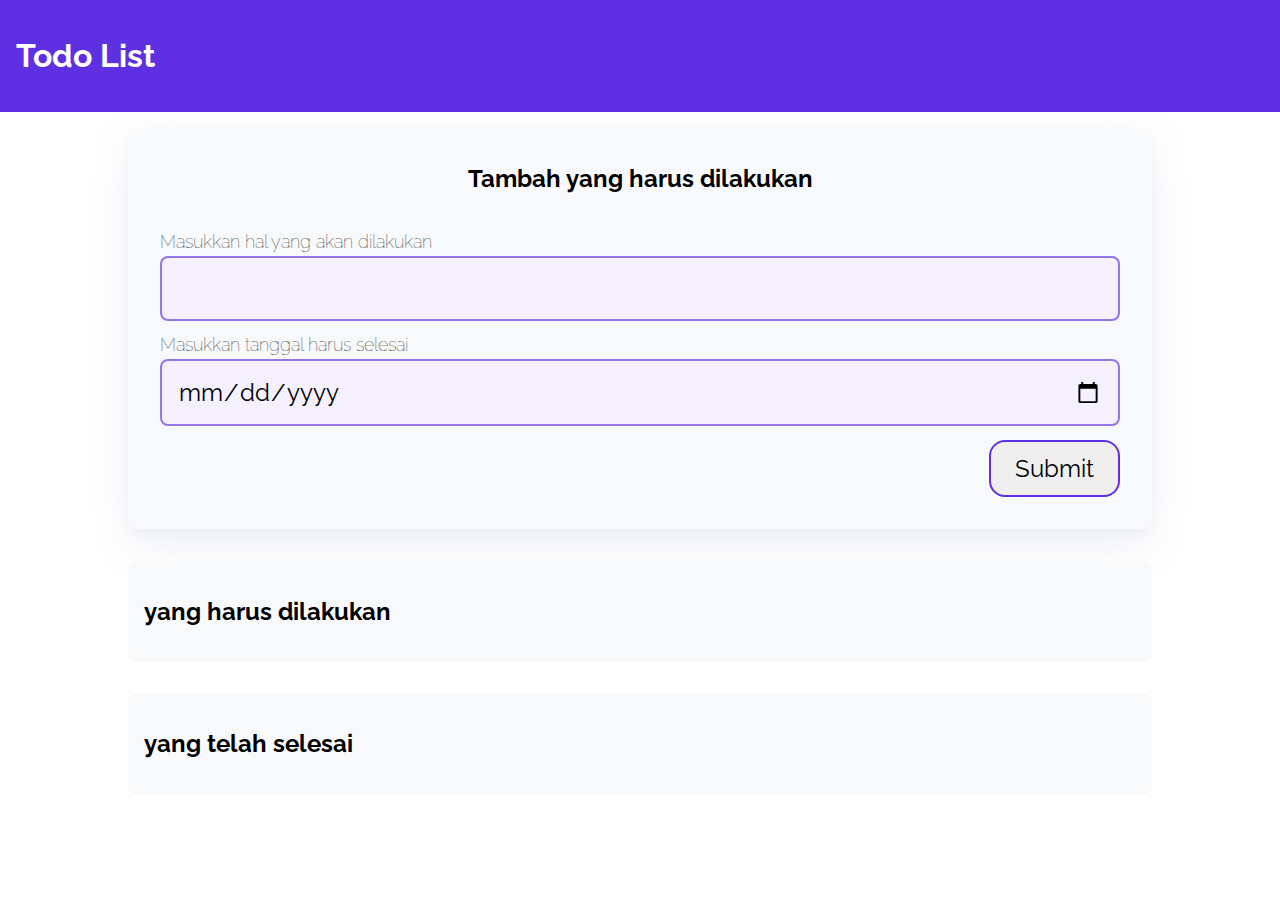
<file: Dicoding/Proyek Todo Apps DOM Manipulation/index.html>
<!DOCTYPE html>
<html lang="en">
    <head>
        <meta charset="UTF-8" />
        <meta http-equiv="X-UA-Compatible" content="IE=edge" />
        <meta name="viewport" content="width=device-width, initial-scale=1.0" />
        <title>Todo Apps</title>
        <link rel="stylesheet" href="css/style.css" />
        <script src="js/script.js" type="text/javascript" defer></script>
    </head>

    <body>
        <header>
            <h1>Todo List</h1>
        </header>

        <div class="wrapper">
            <div class="container bg-white shadow" id="add-todo">
                <h2 class="container-header text-center">
                    Tambah yang harus dilakukan
                </h2>
                <form class="form" action="#" id="form">
                    <div class="form-group form-title">
                        <label for="title">
                            Masukkan hal yang akan dilakukan
                        </label>
                        <input type="text" id="title" name="title" required />
                    </div>
                    <div class="form-group form-title">
                        <label for="date">Masukkan tanggal harus selesai</label>
                        <input type="date" id="date" name="date" required />
                    </div>
                    <input
                        type="submit"
                        value="Submit"
                        name="Submit"
                        class="btn-submit"
                    />
                </form>
            </div>
            <div class="container">
                <h2 class="container-header">yang harus dilakukan</h2>
                <div class="list-item" id="todos"></div>
            </div>
            <div class="container">
                <h2 class="container-header">yang telah selesai</h2>
                <div class="item-list" id="completed-todos"></div>
            </div>
            <div id="toast">Pengaturan disimpan</div>
        </div>
    </body>
</html>
</file>
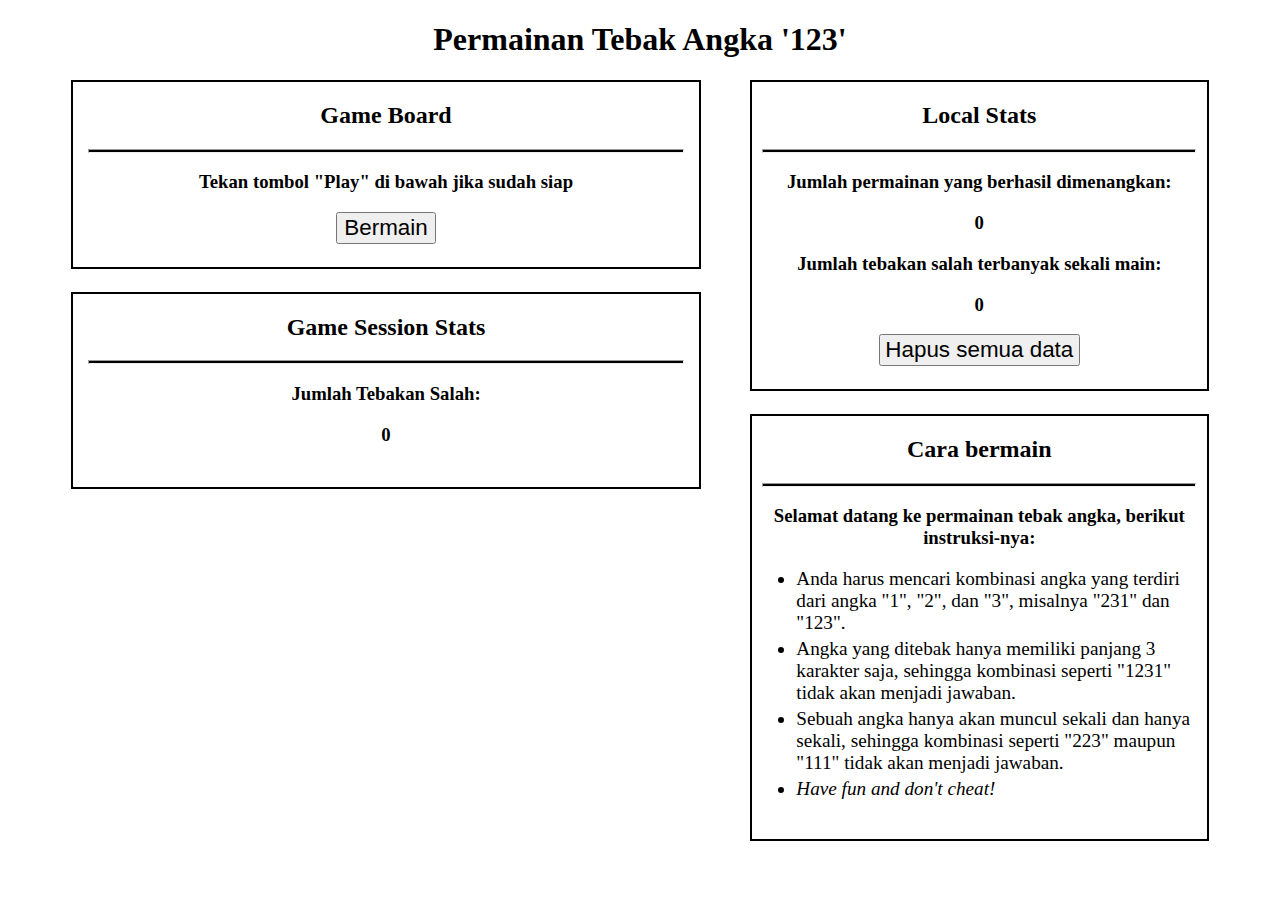
<file: Dicoding/simple game - Web Storage implementation/index.html>
<!DOCTYPE html>
<html>
    <head>
        <title>Web Storage Game</title>
        <link rel="stylesheet" type="text/css" href="./style.css" />
    </head>
    <body align="center">
        <h1 align="center">Permainan Tebak Angka '123'</h1>
        <div class="contents">
            <div class="child-content" id="total-stats" align="center">
                <h2>Local Stats</h2>
                <hr />
                <div id="all-local-stats">
                    <div class="local-stat-item">
                        <h3>Jumlah permainan yang berhasil dimenangkan:</h3>
                        <h3 id="local-total-victory-field"></h3>
                    </div>
                    <div class="local-stat-item">
                        <h3>Jumlah tebakan salah terbanyak sekali main:</h3>
                        <h3 id="local-maximum-attempt-field"></h3>
                    </div>
                    <button class="button" id="destroy-data-button">
                        Hapus semua data
                    </button>
                </div>
            </div>

            <div class="child-content" id="gameboard" align="center">
                <h2>Game Board</h2>
                <hr />
                <div id="before-game-display">
                    <h3>Tekan tombol "Play" di bawah jika sudah siap</h3>
                    <button class="button" id="play-button">Bermain</button>
                </div>
                <div id="during-game-display" hidden>
                    <h3>Silahkan menebak angka!</h3>
                    <h3>Jawaban Anda:</h3>
                    <h1>
                        "
                        <u><span id="session-user-answer-field"></span></u>
                        "
                    </h1>
                    <button class="answer-button" id="answer-1-button">
                        1
                    </button>
                    <button class="answer-button" id="answer-2-button">
                        2
                    </button>
                    <button class="answer-button" id="answer-3-button">
                        3
                    </button>
                    <h3>
                        "
                        <span id="session-user-wrong-answer-field"></span>
                        " bukanlah jawabannya...
                    </h3>
                    <br />
                    <br />
                </div>
                <div id="after-game-display" hidden>
                    <h3>Selamat Tebakan Anda benar!</h3>
                    <h3>Jawabannya adalah:</h3>
                    <h1>
                        "
                        <span id="session-true-answer-field"></span>
                        "
                    </h1>
                    <h3>
                        <i></i>
                        Refresh halaman ini untuk mencoba lagi
                    </h3>
                </div>
            </div>

            <div class="child-content" id="session-stats" align="center">
                <h2>Game Session Stats</h2>
                <hr />
                <div id="all-session-stats">
                    <div class="session-stat-item">
                        <h3>Jumlah Tebakan Salah:</h3>
                        <h3 id="session-user-attempts-amount-field"></h3>
                    </div>
                </div>
            </div>

            <div class="child-content" id="instructions">
                <h2 align="center">Cara bermain</h2>
                <hr />
                <h3 align="center">
                    Selamat datang ke permainan tebak angka, berikut
                    instruksi-nya:
                </h3>
                <ul id="instructions-list" align="left">
                    <li>
                        Anda harus mencari kombinasi angka yang terdiri dari
                        angka "1", "2", dan "3", misalnya "231" dan "123".
                    </li>
                    <li>
                        Angka yang ditebak hanya memiliki panjang 3 karakter
                        saja, sehingga kombinasi seperti "1231" tidak akan
                        menjadi jawaban.
                    </li>
                    <li>
                        Sebuah angka hanya akan muncul sekali dan hanya sekali,
                        sehingga kombinasi seperti "223" maupun "111" tidak akan
                        menjadi jawaban.
                    </li>
                    <li><i>Have fun and don't cheat!</i></li>
                </ul>
            </div>
        </div>
        <!-- <script>
            //inisialiasi variabel untuk menampung elemen dokumen
            const localTotalVictoryField = document.getElementById(
                "local-total-victory-field"
            );
            const localMaximumAttemptField = document.getElementById(
                "local-maximum-attempt-field"
            );
            const destroyDataButton = document.getElementById(
                "destroy-data-button"
            );
            const playButton = document.getElementById("play-button");
            const beforeGameDisplay = document.getElementById(
                "before-game-display"
            );
            const duringGameDisplay = document.getElementById(
                "during-game-display"
            );
            const afterGameDisplay =
                document.getElementById("after-game-display");
            const answerButton1 = document.getElementById("answer-1-button");
            const answerButton2 = document.getElementById("answer-2-button");
            const answerButton3 = document.getElementById("answer-3-button");
            const sessionUserAnswerField = document.getElementById(
                "session-user-answer-field"
            );
            const sessionUserWrongAnswerField = document.getElementById(
                "session-user-wrong-answer-field"
            );
            const sessionTrueAnswerField = document.getElementById(
                "session-true-answer-field"
            );
            const sessionUserAttemptsField = document.getElementById(
                "session-user-attempts-amount-field"
            );

            //inisialisasi fungsi untuk menghasilkan jawaban permainan
            function getAnswer() {
                let answer = "123".split("");
                for (let i = 0; i < answer.length; i++) {
                    let j = Math.floor(Math.random() * (i + 1));
                    let tmp = answer[i];
                    answer[i] = answer[j];
                    answer[j] = tmp;
                }
                return answer.join("");
            }

            //inisialiasi key untuk session storage
            const sessionAnswerKey = "SESSION_ANSWER";
            const sessionUserAttemptsKey = "SESSION_USER_ATTEMPTS";

            //inisialisasi key untuk local storage
            const localTotalVictoryKey = "LOCAL_TOTAL_VICTORIES_PLAYED";
            const localMaximumAttemptsKey = "LOCAL_MAXIMUM_ATTEMPTS";

            window.addEventListener("load", function () {
                if (typeof Storage !== "undefined") {
                    // (MATERI 1)
                    // inisiliasi semua item web storage yang kita akan gunakan jika belum ada
                    if (sessionStorage.getItem(sessionAnswerKey) === null) {
                        sessionStorage.setItem(sessionAnswerKey, "");
                    }
                    if (
                        sessionStorage.getItem(sessionUserAttemptsKey) === null
                    ) {
                        sessionStorage.setItem(sessionUserAttemptsKey, 0);
                    }
                    if (localStorage.getItem(localTotalVictoryKey) === null) {
                        localStorage.setItem(localTotalVictoryKey, 0);
                    }
                    if (
                        localStorage.getItem(localMaximumAttemptsKey) === null
                    ) {
                        localStorage.setItem(localMaximumAttemptsKey, 0);
                    }
                } else {
                    alert(
                        "Browser yang Anda gunakan tidak mendukung Web Storage"
                    );
                }
                // inisialiasi semua nilai field pada dokumen yang menggunakan nilai dari web storage
                sessionUserAttemptsField.innerText = sessionStorage.getItem(
                    sessionUserAttemptsKey
                );
                localTotalVictoryField.innerText =
                    localStorage.getItem(localTotalVictoryKey);
                localMaximumAttemptField.innerText = localStorage.getItem(
                    localMaximumAttemptsKey
                );
            });

            // (MATERI 3)
            playButton.addEventListener("click", function () {
                sessionStorage.setItem(sessionAnswerKey, getAnswer());
                beforeGameDisplay.setAttribute("hidden", true);
                duringGameDisplay.removeAttribute("hidden");
            });

            answerButton1.addEventListener("click", function () {
                sessionUserAnswerField.innerText += "1";
                if (sessionUserAnswerField.innerText.length == 3) {
                    checkAnswer(sessionUserAnswerField.innerText);
                }
            });

            answerButton2.addEventListener("click", function () {
                sessionUserAnswerField.innerText += "2";
                if (sessionUserAnswerField.innerText.length == 3) {
                    checkAnswer(sessionUserAnswerField.innerText);
                }
            });

            answerButton3.addEventListener("click", function () {
                sessionUserAnswerField.innerText += "3";
                if (sessionUserAnswerField.innerText.length == 3) {
                    checkAnswer(sessionUserAnswerField.innerText);
                }
            });

            function checkAnswer(userGuess) {
                const answer = sessionStorage.getItem(sessionAnswerKey);
                if (userGuess == answer) {
                    duringGameDisplay.setAttribute("hidden", true);
                    afterGameDisplay.removeAttribute("hidden");
                    sessionTrueAnswerField.innerText = answer;
                    updateScore();
                } else {
                    const previousAttemptAmount = parseInt(
                        sessionStorage.getItem(sessionUserAttemptsKey)
                    );
                    sessionStorage.setItem(
                        sessionUserAttemptsKey,
                        previousAttemptAmount + 1
                    );
                    sessionUserAttemptsField.innerText = sessionStorage.getItem(
                        sessionUserAttemptsKey
                    );
                    sessionUserAnswerField.innerText = "";
                    sessionUserWrongAnswerField.innerText = userGuess;
                }
            }

            function updateScore() {
                const sessionAttemptsValue = parseInt(
                    sessionStorage.getItem(sessionUserAttemptsKey)
                );
                const localAttemptsValue = parseInt(
                    localStorage.getItem(localMaximumAttemptsKey)
                );
                if (sessionAttemptsValue > localAttemptsValue) {
                    localStorage.setItem(
                        localMaximumAttemptsKey,
                        sessionAttemptsValue
                    );
                    localMaximumAttemptField.innerText = sessionAttemptsValue;
                }
                const previousTotalVictoryAmount = parseInt(
                    localStorage.getItem(localTotalVictoryKey)
                );
                localStorage.setItem(
                    localTotalVictoryKey,
                    previousTotalVictoryAmount + 1
                );
                localTotalVictoryField.innerText =
                    localStorage.getItem(localTotalVictoryKey);
            }

            window.addEventListener("beforeunload", function () {
                sessionUserAnswerField.innerText = "";
                sessionUserWrongAnswerField.innerText = "";
                sessionStorage.setItem(sessionUserAttemptsKey, 0);
                sessionUserAttemptsField.innerText = sessionStorage.getItem(
                    sessionUserAttemptsKey
                );
            });

            destroyDataButton.addEventListener('click', function () {
                sessionStorage.removeItem(sessionAnswerKey);
                sessionStorage.removeItem(sessionUserAttemptsKey);
                sessionStorage.removeItem(sessionUserIsPlayingKey);
                localStorage.removeItem(localTotalVictoryKey);
                localStorage.removeItem(localMaximumAttemptsKey);
                alert('Mohon me-refresh halaman ini kembali');
});
        </script> -->
        <!-- refactor dalam bentuk arrow fucntion dan membuat css/js menjadi file terpisah -->
        <script src="./script.js"></script>
    </body>
</html>
</file>
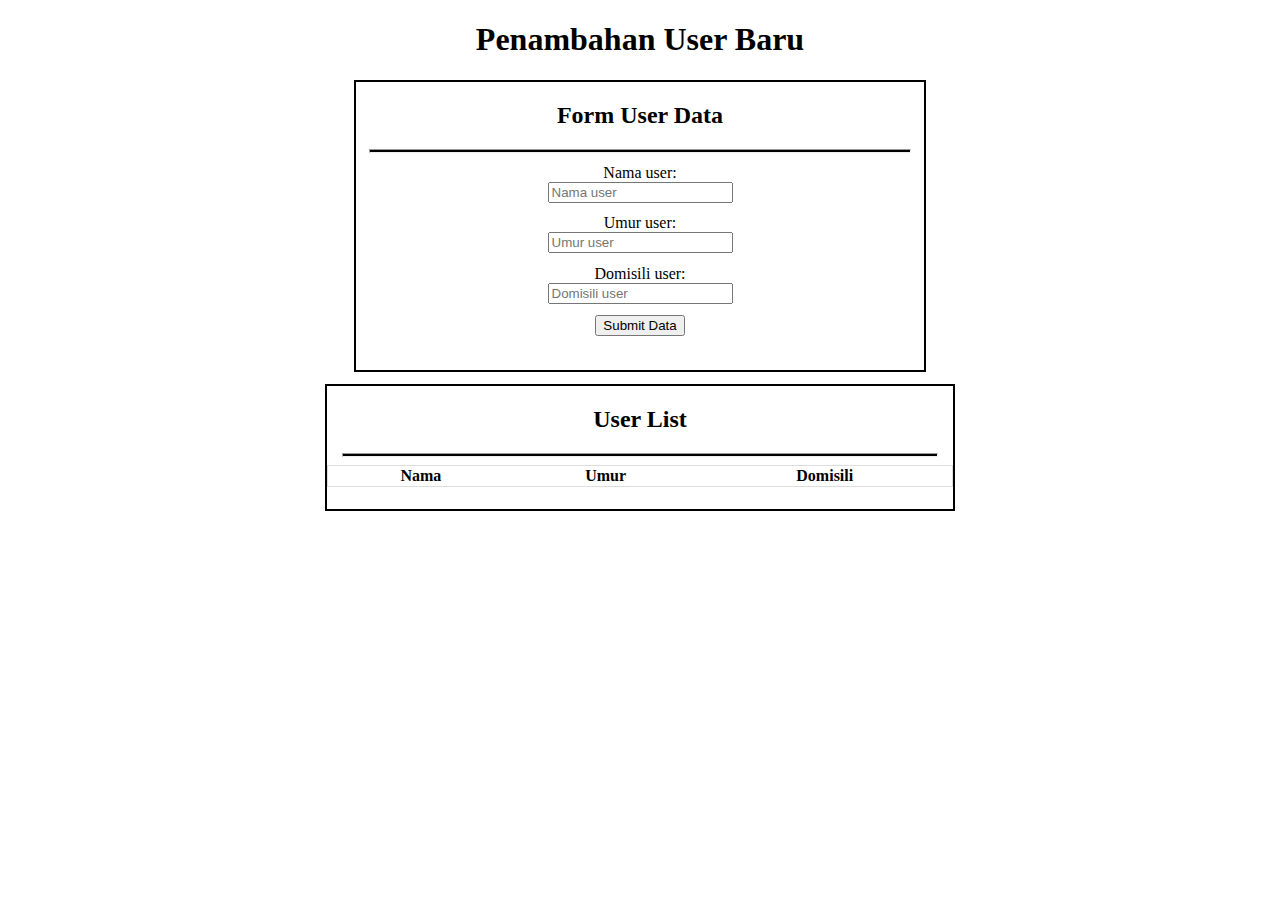
<file: Dicoding/Web Storage JSON/index.html>
<!DOCTYPE html>
<html>
    <head>
        <title>Web Storage JSON</title>
        <style>
            hr {
                height: 2px;
                color: black;
                background-color: black;
                width: 95%;
            }

            table {
                border-collapse: collapse;
                border-spacing: 0;
                width: 100%;
                border: 1px solid #ddd;
            }

            .contents {
                margin-left: 5%;
                margin-right: 5%;
            }

            .child-content {
                border: 2px solid black;
                padding-bottom: 2%;
                margin-bottom: 1%;
            }

            .form-element {
                margin: 2%;
            }

            #user-form {
                width: 50%;
                height: 40%;
            }

            #user-list {
                margin-top: 1%;
                width: 55%;
            }

            #instructions-list {
                margin-left: 1%;
                margin-right: 1%;
            }
        </style>
    </head>
    <body>
        <h1 align="center">Penambahan User Baru</h1>
        <div class="contents" align="center">
            <div class="child-content" id="user-form">
                <h2>Form User Data</h2>
                <hr />
                <form id="form-data-user">
                    <div class="form-element">
                        <label for="nama">Nama user:</label>
                        <br />
                        <input
                            id="nama"
                            type="text"
                            name="nama"
                            placeholder="Nama user"
                            value=""
                            maxlength="10"
                            required
                        />
                        <br />
                    </div>
                    <div class="form-element">
                        <label for="umur">Umur user:</label>
                        <br />
                        <input
                            id="umur"
                            type="text"
                            name="umur"
                            placeholder="Umur user"
                            value=""
                            maxlength="2"
                            required
                        />
                        <br />
                    </div>
                    <div class="form-element">
                        <label for="domisili">Domisili user:</label>
                        <br />
                        <input
                            id="domisili"
                            type="text"
                            name="domisili"
                            placeholder="Domisili user"
                            value=""
                            maxlength="10"
                            required
                        />
                        <br />
                    </div>
                    <div class="form-element">
                        <input
                            id="submitButton"
                            type="submit"
                            value="Submit Data"
                        />
                    </div>
                </form>
            </div>

            <div class="child-content" id="user-list">
                <h2>User List</h2>
                <hr />
                <table id="user-list-table">
                    <thead>
                        <tr>
                            <th>Nama</th>
                            <th>Umur</th>
                            <th>Domisili</th>
                        </tr>
                    </thead>
                    <tbody id="user-list-detail" align="center"></tbody>
                </table>
            </div>
        </div>
        <script>
            const storageKey = "STORAGE_KEY";
            const submitAction = document.getElementById("form-data-user");

            function checkForStorage() {
                return typeof Storage !== "undefined";
            }

            function putUserList(data) {
                if (checkForStorage()) {
                    let userData = [];
                    if (localStorage.getItem(storageKey) !== null) {
                        userData = JSON.parse(localStorage.getItem(storageKey));
                    }

                    userData.unshift(data);
                    if (userData.length > 5) {
                        userData.pop();
                    }

                    localStorage.setItem(storageKey, JSON.stringify(userData));
                }
            }

            function getUserList() {
                if (checkForStorage()) {
                    return JSON.parse(localStorage.getItem(storageKey)) || [];
                } else {
                    return [];
                }
            }

            function renderUserList() {
                const userData = getUserList();
                const userList = document.querySelector("#user-list-detail");

                userList.innerHTML = "";
                for (let user of userData) {
                    let row = document.createElement("tr");
                    row.innerHTML = "<td>" + user.nama + "</td>";
                    row.innerHTML += "<td>" + user.umur + "</td>";
                    row.innerHTML += "<td>" + user.domisili + "</td>";

                    userList.appendChild(row);
                }
            }

            submitAction.addEventListener("submit", function (event) {
                const inputNama = document.getElementById("nama").value;
                const inputUmur = document.getElementById("umur").value;
                const inputDomisili = document.getElementById("domisili").value;
                const newUserData = {
                    nama: inputNama,
                    umur: inputUmur,
                    domisili: inputDomisili,
                };

                putUserList(newUserData);
                renderUserList();
            });

            window.addEventListener("load", function () {
                if (checkForStorage) {
                    if (localStorage.getItem(storageKey) !== null) {
                        renderUserList();
                    }
                } else {
                    alert(
                        "Browser yang Anda gunakan tidak mendukung Web Storage"
                    );
                }
            });
        </script>
        <!-- <script src="./script.js"></script> -->
    </body>
</html>
</file>
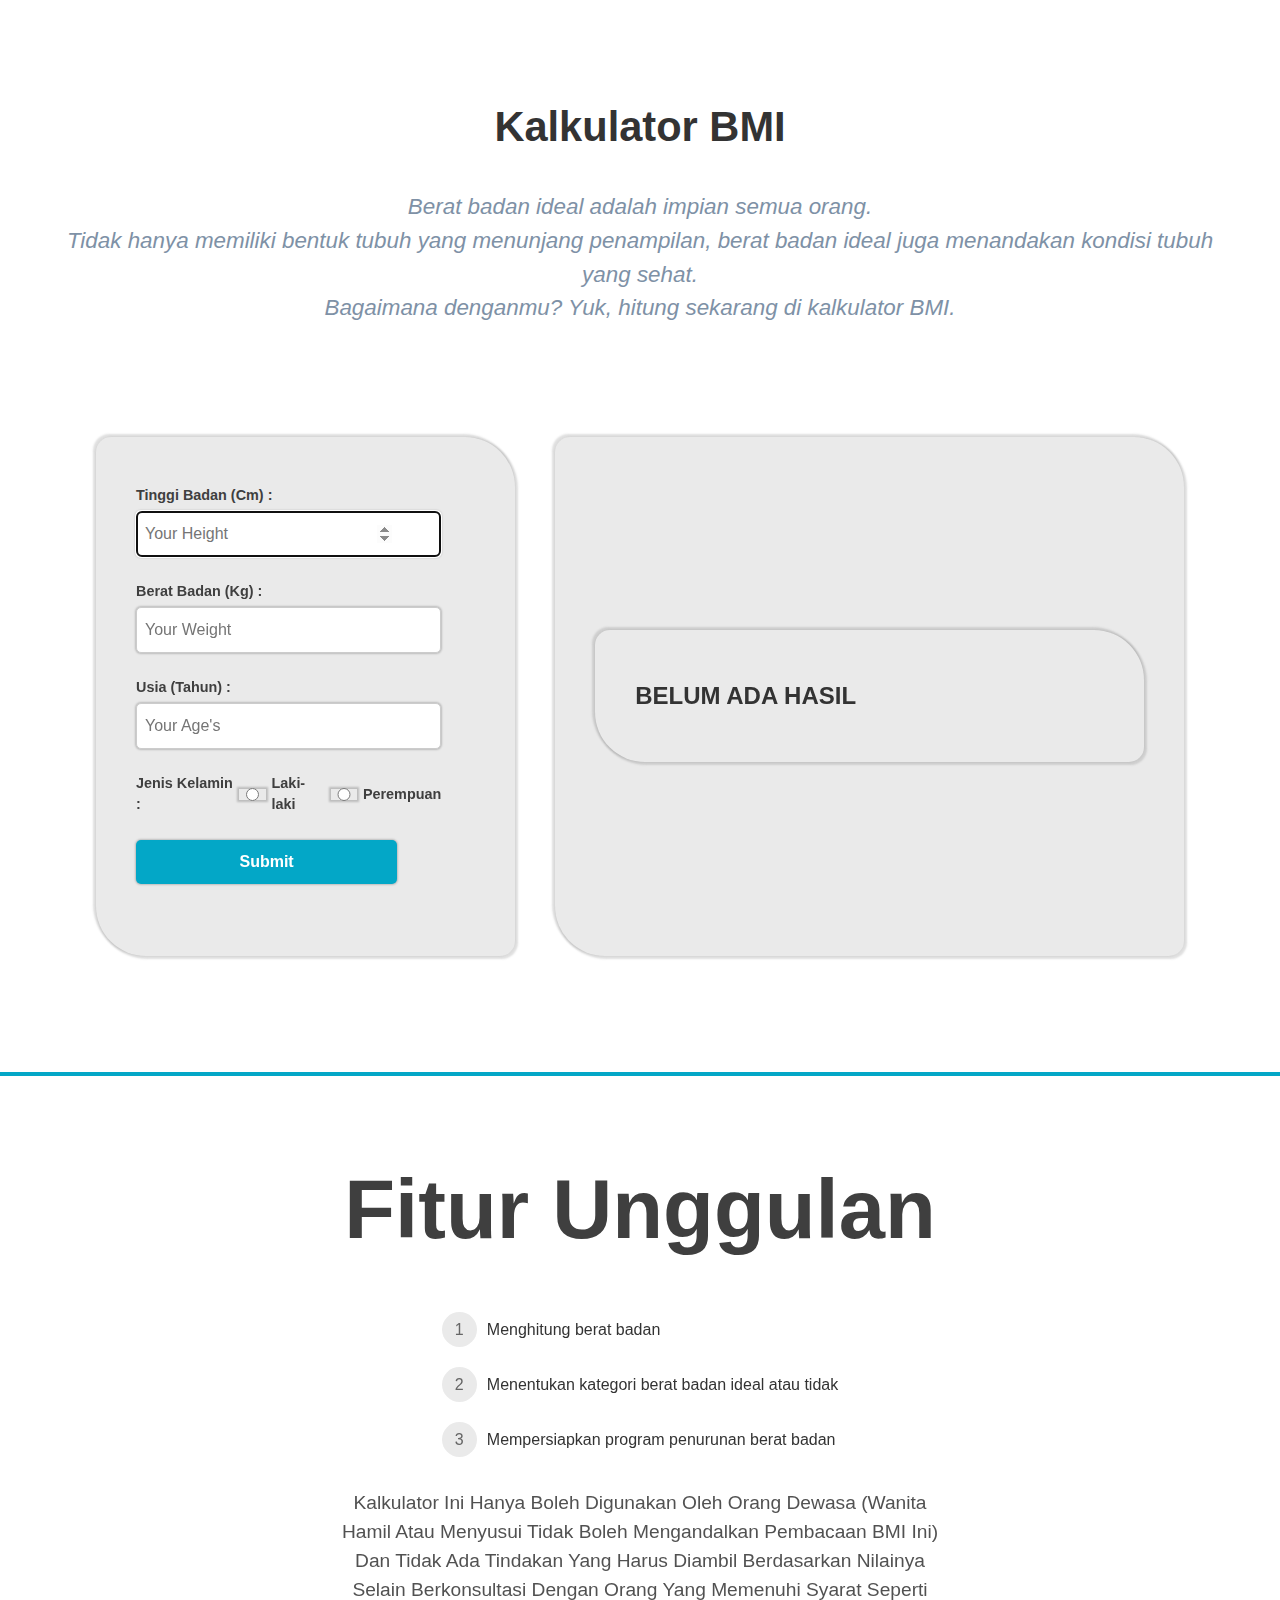
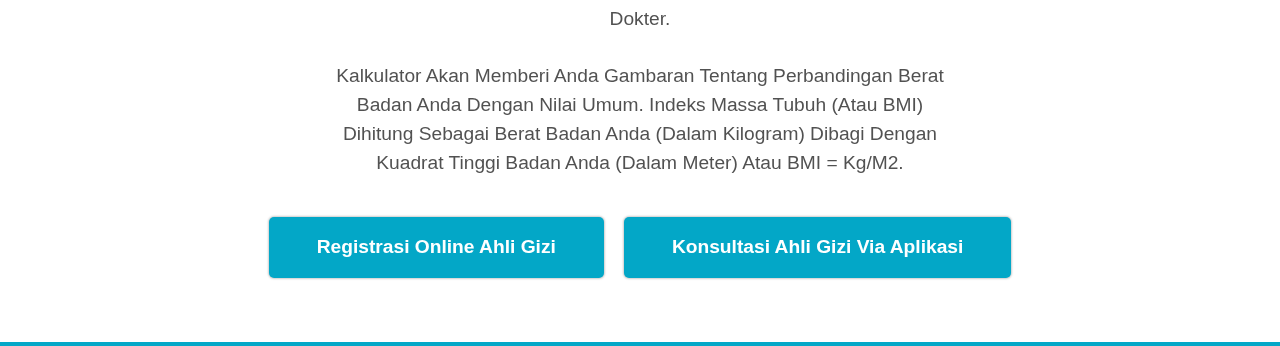
<file: revou/Kalkulator BMI/index.html>
<!DOCTYPE html>
<html lang="en">
    <head>
        <meta charset="UTF-8" />
        <meta http-equiv="X-UA-Compatible" content="IE=edge" />
        <meta name="viewport" content="width=device-width, initial-scale=1.0" />
        <title>Travel</title>
        <link rel="stylesheet" href="assets/css/style.css" />
        <link rel="shortcut icon" href="assets/img/icon.png" type="image/x-icon" />
    </head>
        <!--main-->
        <!---bagian 1-->
        <section id="home">
            <div class="mcontainer">
                <div class="tagline">
                    <h1>Kalkulator BMI</h1>
                    <p>Berat badan ideal adalah impian semua orang. <br> Tidak hanya memiliki bentuk tubuh yang menunjang penampilan, berat badan ideal juga menandakan kondisi tubuh yang sehat. <br>Bagaimana denganmu? Yuk, hitung sekarang di kalkulator BMI.</p>
                </div>
                <div class="maincontent">
                    <div class="Llayout">
                        <div class="form">
                            <form action="/" id="formcal" method="post">
                                <div class="input-control Hform">
                                    <label for="tinggi">Tinggi Badan (Cm) :</label>
                                    <input type="number" placeholder="Your Height" tabindex="1" required autofocus />
                                </div>
                                <div class="input-control Wform">
                                    <label for="berat">Berat Badan (Kg) :</label>
                                    <input type="number" placeholder="Your Weight" tabindex="2" required />
                                </div>
                                <div class="input-control Aform">
                                    <label for="usia">Usia (Tahun) :</label>
                                    <input type="number" placeholder="Your Age's" tabindex="3" required />
                                </div>
                                <div class="input-control Gform">
                                    <label for="gender">Jenis Kelamin :</label>
                                    <input type="radio" name="gender" id="male" value="male" />
                                    <label for="male">Laki-laki</label>
                                    <input type="radio" name="gender" id="female" value="female" />
                                    <label for="female">Perempuan</label>
                                </div>
                                <button type="submit" name="submit" id="send">Submit</button>
                            </form>
                        </div>
                    </div>
                    <div class="Rlayout">
                    <div class="hasilbox">
                        <div class="card">
                            <div class="div-hasil">
                                <h2 class="text-item2" id="text-hasil">BELUM ADA HASIL</h2>
                                <h3 class="text-item2" id="keterangan"></h3>
                                <h2 class="text-item2" id="output"></h2>
                            </div>
                            <div id="saran">
                                <p id="hasil-bmi"></p>
                                <p id="saran-hasil" style="text-align: justify;"></p>
                            </div>
                        </div>
                    </div>
                    </div>
                </div>
            </div>
        </section>
        <section id="contact">
            <div class="call-section">
                <div class="call-banner">
                    <div class="call-title">
                        <h1>Fitur Unggulan</h1>
                    </div>
                    <div class="benefit">
                        <ul class="listinfo">
                            <li>
                                <div class="listnumber">1</div>
                                <p class="listparagraph">Menghitung berat badan</p>
                            </li>
                            <li>
                                <div class="listnumber">2</div>
                                <p class="listparagraph">Menentukan kategori berat badan ideal atau tidak</p>
                            </li>
                            <li>
                                <div class="listnumber">3</div>
                                <p class="listparagraph">Mempersiapkan program penurunan berat badan</p>
                            </li>
                        </ul>
                    </div>
                    <div class="call-subtitle">
                        <p>Kalkulator ini hanya boleh digunakan oleh orang dewasa (wanita hamil atau menyusui tidak boleh mengandalkan pembacaan BMI ini) dan tidak ada tindakan yang harus diambil berdasarkan nilainya selain berkonsultasi dengan orang yang memenuhi syarat seperti dokter. <br><br>
                            Kalkulator akan memberi Anda gambaran tentang perbandingan berat badan Anda dengan nilai umum. Indeks Massa Tubuh (atau BMI) dihitung sebagai berat badan Anda (dalam kilogram) dibagi dengan kuadrat tinggi badan Anda (dalam meter) atau BMI = Kg/M2.</p>
                    </div>
                </div>
                <div class="callnow">
                    <a href="" >Registrasi Online Ahli Gizi</a>
                    <a href="" >Konsultasi Ahli Gizi Via Aplikasi</a>
                </div>
            </div>
        </section>
    </body>
</html>
</file>
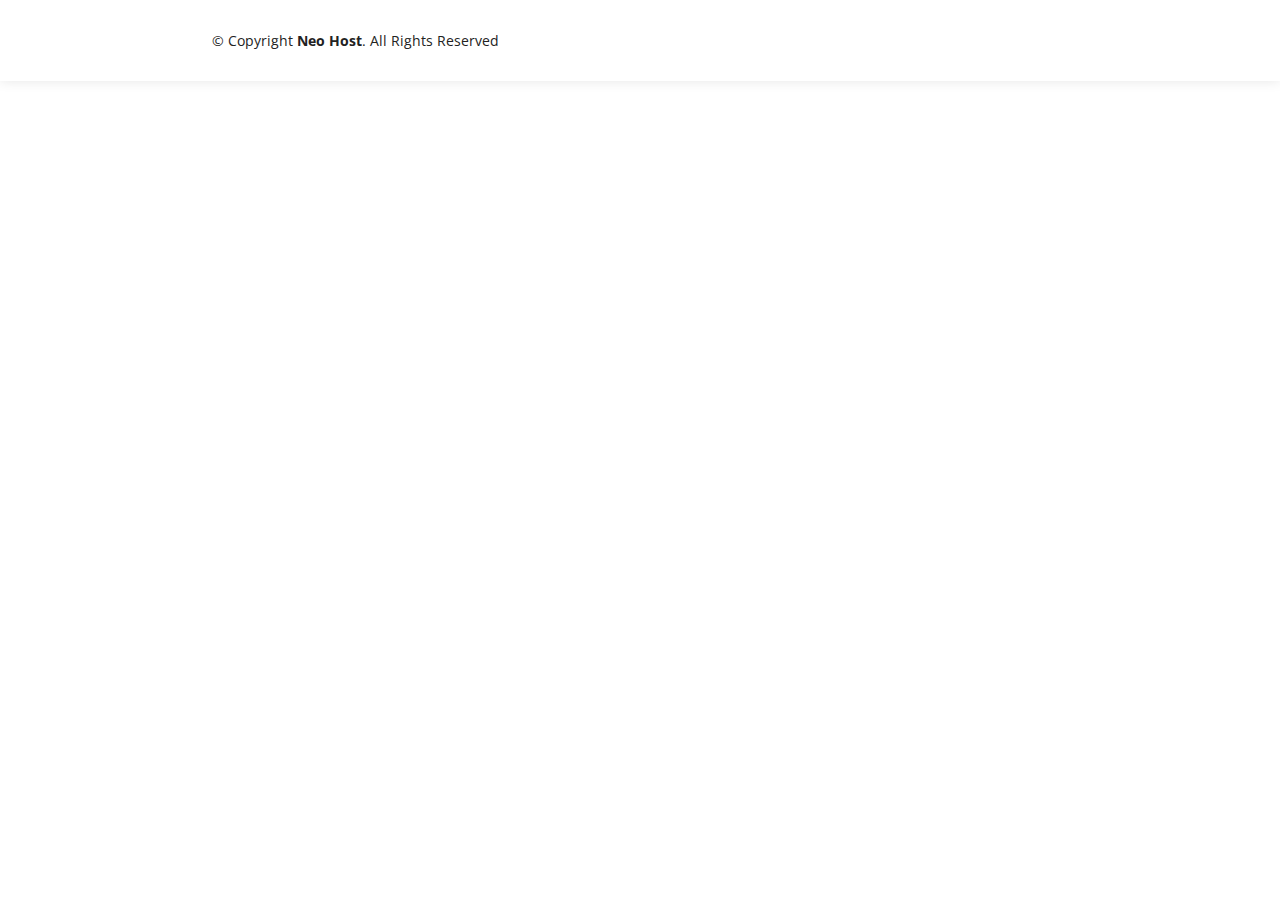
<file: Alterra/Tugas 3_Vue/public/index.html>
<!DOCTYPE html>
<html lang="ID">
  <head>
    <meta charset="utf-8" />
    <meta http-equiv="X-UA-Compatible" content="IE=edge" />
    <meta name="viewport" content="width=device-width, initial-scale=1" />

    <title>Neo Host</title>
    <meta content="" name="description" />
    <meta content="" name="keywords" />

    <link href="assets/img/favicon.png" rel="icon" />
    <link href="https://fonts.googleapis.com/css?family=Open+Sans:300,300i,400,400i,600,600i,700,700i|Raleway:300,300i,400,400i,500,500i,600,600i,700,700i|Poppins:300,300i,400,400i,500,500i,600,600i,700,700i" rel="stylesheet" />
    <link href="assets/vendor/aos/aos.css" rel="stylesheet" />
    <link href="assets/vendor/bootstrap/css/bootstrap.min.css" rel="stylesheet" />
    <link href="assets/vendor/bootstrap-icons/bootstrap-icons.css" rel="stylesheet" />
    <link href="assets/vendor/boxicons/css/boxicons.min.css" rel="stylesheet" />
    <link href="assets/vendor/glightbox/css/glightbox.min.css" rel="stylesheet" />
    <link href="assets/vendor/remixicon/remixicon.css" rel="stylesheet" />
    <link href="assets/vendor/swiper/swiper-bundle.min.css" rel="stylesheet" />
    <link href="assets/css/style.css" rel="stylesheet" />
  </head>

  <body>
    <noscript>
      <strong>We're sorry but <%= htmlWebpackPlugin.options.title %> doesn't work properly without JavaScript enabled. Please enable it to continue.</strong>
    </noscript>
    <div id="app"></div>
    <!-- built files will be auto injected -->

    <!-- Footer -->
    <footer id="footer">
      <div class="container">
        <div class="row d-flex align-items-center">
          <di class="col-lg-6 text-lg-left text-center">
            <div class="copyright">&copy; Copyright <strong>Neo Host</strong>. All Rights Reserved</div>
          </div>
        </div>
      </div>
    </footer>
    <!-- End Footer -->

    <a href="#" class="back-to-top d-flex align-items-center justify-content-center"><i class="bi bi-arrow-up-short"></i></a>

    <!-- Vendor JS Files -->
    <script src="assets/vendor/purecounter/purecounter_vanilla.js"></script>
    <script src="assets/vendor/aos/aos.js"></script>
    <script src="assets/vendor/bootstrap/js/bootstrap.bundle.min.js"></script>
    <script src="assets/vendor/glightbox/js/glightbox.min.js"></script>
    <script src="assets/vendor/isotope-layout/isotope.pkgd.min.js"></script>
    <script src="assets/vendor/swiper/swiper-bundle.min.js"></script>
    <script src="assets/vendor/php-email-form/validate.js"></script>

    <!-- Template Main JS File -->
    <script src="assets/js/main.js"></script>
  </body>
</html>
</file>
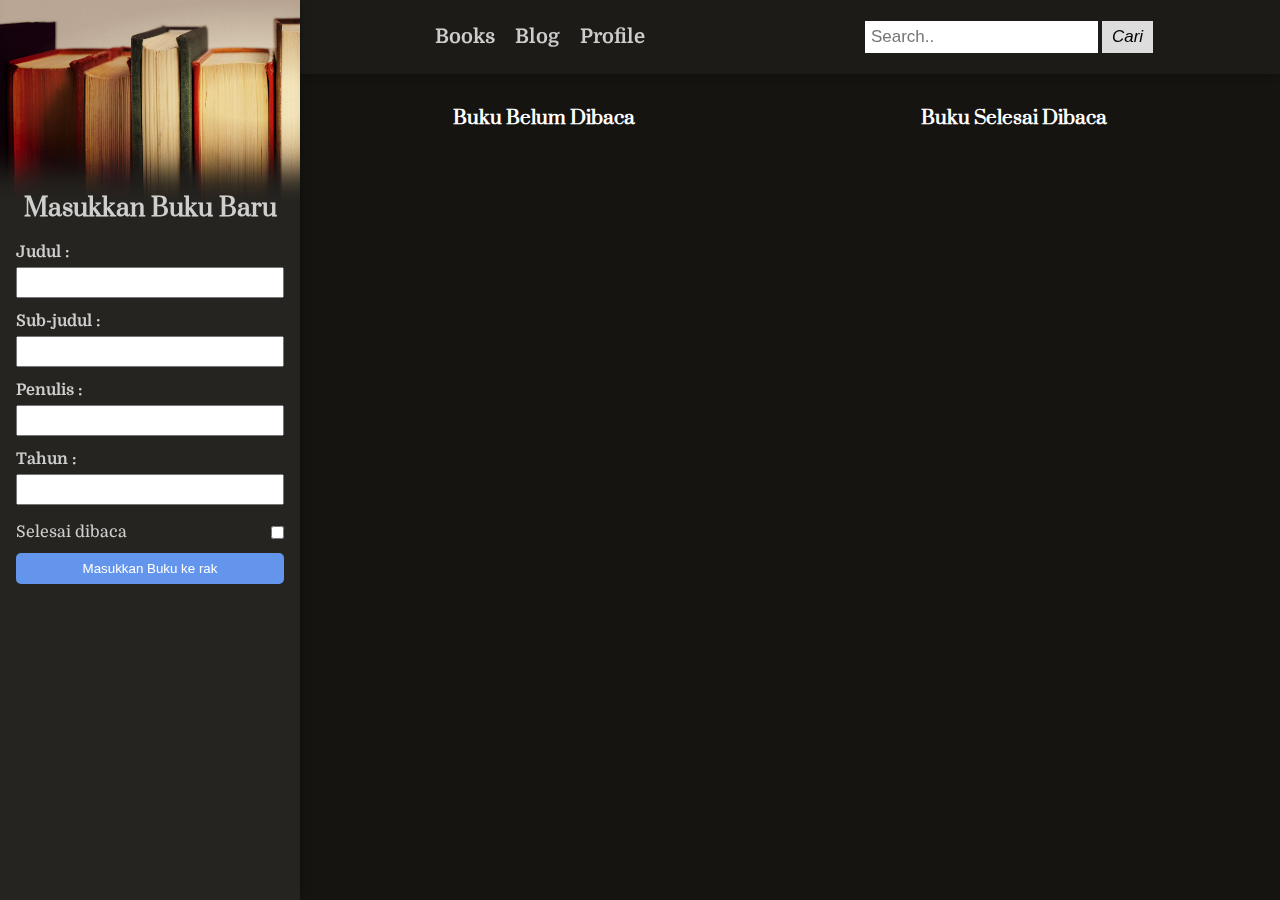
<file: Dicoding/submission/Bookshelf Apps/index.html>
<!DOCTYPE html>
<html lang="en">
    <head>
        <meta charset="UTF-8" />
        <meta http-equiv="X-UA-Compatible" content="IE=edge" />
        <meta name="viewport" content="width=device-width, initial-scale=1.0" />
        <title>Bookshelf apps</title>
        <link rel="stylesheet" href="./assets/css/style.css" type="text/css" />
        <link
            rel="stylesheet"
            href="./assets/css/responsive.css"
            type="text/css"
        />
    </head>
    <body>
        <main id="main">
            <div class="navigation">
                <div class="link">
                    <a href="#book-list">Books</a>
                    <a href="#">Blog</a>
                    <a href="#">Profile</a>
                </div>
                <div class="search-container">
                    <form id="search-form">
                        <input
                            id="search-input"
                            type="text"
                            placeholder="Search.."
                            name="search"
                        />
                        <button type="submit">
                            <i id="search">Cari</i>
                        </button>
                    </form>
                </div>
            </div>
            <div class="book-container" id="book-list">
                <div class="rack" id="bookshelf-incomplete">
                    <h3>Buku Belum Dibaca</h3>
                    <div class="book-rack" id="incomplete"></div>
                </div>
                <div class="rack" id="bookshelf-complete">
                    <h3>Buku Selesai Dibaca</h3>
                    <div class="book-rack" id="complete"></div>
                </div>
            </div>
            <div class="sideflap">
                <div class="pict"></div>
                <div class="input-section">
                    <h2>Masukkan Buku Baru</h2>
                    <form id="inputBook">
                        <div class="input">
                            <label for="inputBookTitle">Judul :</label>
                            <input id="inputBookTitle" type="text" required />
                        </div>
                        <div class="input">
                            <label for="inputBookSubTitle">Sub-judul :</label>
                            <input
                                id="inputBookSubTitle"
                                type="text"
                                required
                            />
                        </div>
                        <div class="input">
                            <label for="inputBookAuthor">Penulis :</label>
                            <input
                                id="inputBookAuthor"
                                type="text"
                                maxlength="12"
                                required
                            />
                        </div>
                        <div class="input">
                            <label for="inputBookYear">Tahun :</label>
                            <input
                                id="inputBookYear"
                                type="number"
                                min="1900"
                                max="2023"
                                required
                            />
                        </div>
                        <div class="input-inline">
                            <label for="inputBookIsComplete">
                                Selesai dibaca
                            </label>
                            <input id="inputBookIsComplete" type="checkbox" />
                        </div>
                        <button id="bookSubmit" type="submit">
                            Masukkan Buku ke rak
                        </button>
                    </form>
                </div>
            </div>
        </main>
        <script src="./assets/js/script.js"></script>
    </body>
</html>
</file>
<file: Alterra/Tugas 2 _ Bootstrap/assets/css/style.css>
body {
  font-family: "Open Sans", sans-serif;
  color: #444444;
}

a {
  color: #3498db;
  text-decoration: none;
}

a:hover {
  color: #5faee3;
  text-decoration: none;
}

h1,
h2,
h3,
h4,
h5,
h6 {
  font-family: "Raleway", sans-serif;
}

.back-to-top {
  position: fixed;
  visibility: hidden;
  opacity: 0;
  right: 15px;
  bottom: 15px;
  z-index: 996;
  background: #3498db;
  width: 40px;
  height: 40px;
  border-radius: 4px;
  transition: all 0.4s;
}

.back-to-top i {
  font-size: 28px;
  color: #fff;
  line-height: 0;
}

.back-to-top:hover {
  background: #57aae1;
  color: #fff;
}

.back-to-top.active {
  visibility: visible;
  opacity: 1;
}

@media screen and (max-width: 768px) {
  [data-aos-delay] {
    transition-delay: 0 !important;
  }
}

#header {
  z-index: 997;
  transition: all 0.5s;
  padding: 22px 0;
  background: #fff;
}

#header.header-scrolled {
  box-shadow: 0px 2px 15px rgba(0, 0, 0, 0.1);
  padding: 12px 0;
}

#header .logo h1 {
  font-size: 30px;
  margin: 0;
  padding: 0;
  line-height: 1;
  font-weight: 700;
  letter-spacing: 1px;
}

#header .logo h1 a,
#header .logo h1 a:hover {
  color: #222222;
  text-decoration: none;
}

#header .logo img {
  padding: 0;
  margin: 0;
  max-height: 40px;
}

.navbar {
  padding: 0;
}

.navbar ul {
  margin: 0;
  padding: 0;
  display: flex;
  list-style: none;
  align-items: center;
}

.navbar li {
  position: relative;
}

.navbar a,
.navbar a:focus {
  display: flex;
  align-items: center;
  justify-content: space-between;
  padding: 10px 0 10px 30px;
  font-size: 15px;
  font-weight: 400;
  color: #555555;
  white-space: nowrap;
  transition: 0.3s;
}

.navbar a i,
.navbar a:focus i {
  font-size: 12px;
  line-height: 0;
  margin-left: 5px;
}

.navbar a:hover,
.navbar .active,
.navbar .active:focus,
.navbar li:hover > a {
  color: #3498db;
}

.navbar .getstarted,
.navbar .getstarted:focus {
  background: #3498db;
  padding: 8px 25px;
  margin-left: 30px;
  border-radius: 50px;
  color: #fff;
}

.navbar .getstarted:hover,
.navbar .getstarted:focus:hover {
  color: #fff;
  background: #4aa3df;
}

.navbar .dropdown ul {
  display: block;
  position: absolute;
  left: 30px;
  top: calc(100% + 30px);
  margin: 0;
  padding: 10px 0;
  z-index: 99;
  opacity: 0;
  visibility: hidden;
  background: #fff;
  box-shadow: 0px 0px 30px rgba(127, 137, 161, 0.25);
  transition: 0.3s;
  border-radius: 4px;
}

.navbar .dropdown ul li {
  min-width: 200px;
}

.navbar .dropdown ul a {
  padding: 10px 20px;
  font-size: 14px;
}

.navbar .dropdown ul a i {
  font-size: 12px;
}

.navbar .dropdown ul a:hover,
.navbar .dropdown ul .active:hover,
.navbar .dropdown ul li:hover > a {
  color: #3498db;
}

.navbar .dropdown:hover > ul {
  opacity: 1;
  top: 100%;
  visibility: visible;
}

.navbar .dropdown .dropdown ul {
  top: 0;
  left: calc(100% - 30px);
  visibility: hidden;
}

.navbar .dropdown .dropdown:hover > ul {
  opacity: 1;
  top: 0;
  left: 100%;
  visibility: visible;
}

@media (max-width: 1366px) {
  .navbar .dropdown .dropdown ul {
    left: -90%;
  }

  .navbar .dropdown .dropdown:hover > ul {
    left: -100%;
  }
}

.mobile-nav-toggle {
  color: #222222;
  font-size: 28px;
  cursor: pointer;
  display: none;
  line-height: 0;
  transition: 0.5s;
}

.mobile-nav-toggle.bi-x {
  color: #fff;
}

@media (max-width: 991px) {
  .mobile-nav-toggle {
    display: block;
  }

  .navbar ul {
    display: none;
  }
}

.navbar-mobile {
  position: fixed;
  overflow: hidden;
  top: 0;
  right: 0;
  left: 0;
  bottom: 0;
  background: rgba(9, 9, 9, 0.9);
  transition: 0.3s;
  z-index: 999;
}

.navbar-mobile .mobile-nav-toggle {
  position: absolute;
  top: 15px;
  right: 15px;
}

.navbar-mobile ul {
  display: block;
  position: absolute;
  top: 55px;
  right: 15px;
  bottom: 15px;
  left: 15px;
  padding: 10px 0;
  border-radius: 8px;
  background-color: #fff;
  overflow-y: auto;
  transition: 0.3s;
}

.navbar-mobile a,
.navbar-mobile a:focus {
  padding: 10px 20px;
  font-size: 15px;
  color: #222222;
}

.navbar-mobile a:hover,
.navbar-mobile .active,
.navbar-mobile li:hover > a {
  color: #3498db;
}

.navbar-mobile .getstarted,
.navbar-mobile .getstarted:focus {
  margin: 15px;
}

.navbar-mobile .dropdown ul {
  position: static;
  display: none;
  margin: 10px 20px;
  padding: 10px 0;
  z-index: 99;
  opacity: 1;
  visibility: visible;
  background: #fff;
  box-shadow: 0px 0px 30px rgba(127, 137, 161, 0.25);
}

.navbar-mobile .dropdown ul li {
  min-width: 200px;
}

.navbar-mobile .dropdown ul a {
  padding: 10px 20px;
}

.navbar-mobile .dropdown ul a i {
  font-size: 12px;
}

.navbar-mobile .dropdown ul a:hover,
.navbar-mobile .dropdown ul .active:hover,
.navbar-mobile .dropdown ul li:hover > a {
  color: #3498db;
}

.navbar-mobile .dropdown > .dropdown-active {
  display: block;
}

#hero {
  width: 100%;
  height: 70vh;
  margin-top: 70px;
}

#hero h1 {
  margin: 0 0 10px 0;
  font-size: 48px;
  font-weight: 700;
  line-height: 56px;
  color: black;
}

#hero h2 {
  color: #484848;
  margin-bottom: 50px;
  font-size: 24px;
}

#hero .btn-get-started {
  font-family: "Raleway", sans-serif;
  font-weight: 500;
  font-size: 16px;
  letter-spacing: 1px;
  display: inline-block;
  padding: 10px 30px;
  border-radius: 50px;
  transition: 0.5s;
  color: #3498db;
  border: 2px solid #3498db;
}

#hero .btn-get-started:hover {
  background: #3498db;
  color: #fff;
}

#hero .animated {
  animation: up-down 2s ease-in-out infinite alternate-reverse both;
}

@media (min-width: 1024px) {
  #hero {
    background-attachment: fixed;
  }
}

@media (max-width: 991px) {
  #hero {
    height: 100vh;
  }

  #hero .animated {
    -webkit-animation: none;
    animation: none;
  }

  #hero .hero-img {
    text-align: center;
  }

  #hero .hero-img img {
    width: 50%;
  }
}

@media (max-width: 768px) {
  #hero {
    margin-top: 20px;
  }

  #hero h1 {
    font-size: 28px;
    line-height: 36px;
  }

  #hero h2 {
    font-size: 18px;
    line-height: 24px;
    margin-bottom: 30px;
  }

  #hero .hero-img img {
    width: 70%;
  }
}

@media (max-width: 575px) {
  #hero .hero-img img {
    width: 80%;
  }
}

@-webkit-keyframes up-down {
  0% {
    transform: translateY(10px);
  }

  100% {
    transform: translateY(-10px);
  }
}

@keyframes up-down {
  0% {
    transform: translateY(10px);
  }

  100% {
    transform: translateY(-10px);
  }
}

section {
  padding: 60px 0;
  overflow: hidden;
}

.section-bg {
  background-color: #f7fbfe;
}

.section-title {
  text-align: center;
  padding-bottom: 30px;
}

.section-title h2 {
  font-size: 32px;
  font-weight: bold;
  text-transform: uppercase;
  position: relative;
  color: #222222;
}

.section-title h2::before,
.section-title h2::after {
  content: "";
  width: 50px;
  height: 2px;
  background: #3498db;
  display: inline-block;
}

.section-title h2::before {
  margin: 0 15px 10px 0;
}

.section-title h2::after {
  margin: 0 0 10px 15px;
}

.section-title p {
  margin: 15px 0 0 0;
}

.clients {
  background: #f3f9fd;
  padding: 10px 0;
  text-align: center;
}

.clients .col-lg-2 {
  display: flex;
  align-items: center;
  justify-content: center;
}

.clients img {
  width: 50%;
  filter: grayscale(100);
  transition: all 0.4s ease-in-out;
  display: inline-block;
  padding: 10px 0;
}

.clients img:hover {
  filter: none;
  transform: scale(1.1);
}

@media (max-width: 768px) {
  .clients img {
    width: 40%;
  }
}

@media (max-width: 575px) {
  .clients img {
    width: 30%;
  }
}

.about .content h3 {
  font-weight: 600;
  font-size: 26px;
}

.about .content ul {
  list-style: none;
  padding: 0;
}

.about .content ul li {
  padding-left: 28px;
  position: relative;
}

.about .content ul li + li {
  margin-top: 10px;
}

.about .content ul i {
  position: absolute;
  left: 0;
  top: 2px;
  font-size: 20px;
  color: #3498db;
  line-height: 1;
}

.about .content p:last-child {
  margin-bottom: 0;
}

.about .content .btn-learn-more {
  font-family: "Raleway", sans-serif;
  font-weight: 600;
  font-size: 14px;
  letter-spacing: 1px;
  display: inline-block;
  padding: 12px 32px;
  border-radius: 50px;
  transition: 0.3s;
  line-height: 1;
  color: #3498db;
  -webkit-animation-delay: 0.8s;
  animation-delay: 0.8s;
  margin-top: 6px;
  border: 2px solid #3498db;
}

.about .content .btn-learn-more:hover {
  background: #3498db;
  color: #fff;
  text-decoration: none;
}

.counts {
  padding-top: 0;
}

.counts .content {
  padding: 0;
}

.counts .content h3 {
  font-weight: 700;
  font-size: 34px;
  color: #222222;
}

.counts .content p {
  margin-bottom: 0;
}

.counts .content .count-box {
  padding: 20px 0;
  width: 100%;
}

.counts .content .count-box i {
  display: block;
  font-size: 36px;
  color: #3498db;
  float: left;
  line-height: 0;
}

.counts .content .count-box span {
  font-size: 36px;
  line-height: 30px;
  display: block;
  font-weight: 700;
  color: #222222;
  margin-left: 50px;
}

.counts .content .count-box p {
  padding: 15px 0 0 0;
  margin: 0 0 0 50px;
  font-family: "Raleway", sans-serif;
  font-size: 14px;
  color: #484848;
}

.counts .content .count-box a {
  font-weight: 600;
  display: block;
  margin-top: 20px;
  color: #484848;
  font-size: 15px;
  font-family: "Poppins", sans-serif;
  transition: ease-in-out 0.3s;
}

.counts .content .count-box a:hover {
  color: #6f6f6f;
}

@media (max-width: 1024px) {
  .counts .image {
    text-align: center;
  }

  .counts .image img {
    max-width: 70%;
  }
}

@media (max-width: 667px) {
  .counts .image img {
    max-width: 100%;
  }
}

.services .icon-box {
  padding: 30px;
  position: relative;
  overflow: hidden;
  background: #fff;
  box-shadow: 0 0 29px 0 rgba(68, 88, 144, 0.12);
  transition: all 0.3s ease-in-out;
  border-radius: 8px;
  z-index: 1;
}

.services .icon-box::before {
  content: "";
  position: absolute;
  background: #e1f0fa;
  right: -60px;
  top: -40px;
  width: 100px;
  height: 100px;
  border-radius: 50px;
  transition: all 0.3s;
  z-index: -1;
}

.services .icon-box:hover::before {
  background: #3498db;
  right: 0;
  top: 0;
  width: 100%;
  height: 100%;
  border-radius: 0px;
}

.services .icon {
  margin: 0 auto 20px auto;
  padding-top: 10px;
  display: inline-block;
  text-align: center;
  border-radius: 50%;
  width: 60px;
  height: 60px;
  background: #3498db;
  transition: all 0.3s ease-in-out;
}

.services .icon i {
  font-size: 36px;
  line-height: 1;
  color: #fff;
}

.services .title {
  font-weight: 700;
  margin-bottom: 15px;
  font-size: 18px;
}

.services .title a {
  color: #111;
}

.services .description {
  font-size: 15px;
  line-height: 28px;
  margin-bottom: 0;
}

.services .icon-box:hover .title a,
.services .icon-box:hover .description {
  color: #fff;
}

.services .icon-box:hover .icon {
  background: #fff;
}

.services .icon-box:hover .icon i {
  color: #3498db;
}

.more-services {
  padding-top: 20px;
}

.more-services .card {
  border: 0;
  padding: 160px 20px 20px 20px;
  position: relative;
  width: 100%;
  background-size: cover;
  background-repeat: no-repeat;
  background-position: center center;
}

.more-services .card-body {
  z-index: 10;
  background: rgba(255, 255, 255, 0.9);
  padding: 15px 30px;
  box-shadow: 0px 2px 15px rgba(0, 0, 0, 0.1);
  transition: 0.3s;
  transition: ease-in-out 0.4s;
  border-radius: 5px;
}

.more-services .card-title {
  font-weight: 700;
  text-align: center;
  margin-bottom: 15px;
}

.more-services .card-title a {
  color: #222222;
}

.more-services .card-text {
  color: #5e5e5e;
}

.more-services .read-more a {
  color: #777777;
  text-transform: uppercase;
  font-weight: 600;
  font-size: 12px;
  transition: 0.4s;
}

.more-services .read-more a:hover {
  text-decoration: underline;
}

.more-services .card:hover .card-body {
  background: #3498db;
}

.more-services .card:hover .read-more a,
.more-services .card:hover .card-title,
.more-services .card:hover .card-title a,
.more-services .card:hover .card-text {
  color: #fff;
}

.features .icon-box {
  display: flex;
  align-items: center;
  padding: 20px;
  background: #f6f6f6;
  transition: ease-in-out 0.3s;
}

.features .icon-box i {
  font-size: 32px;
  padding-right: 10px;
  line-height: 1;
}

.features .icon-box h3 {
  font-weight: 700;
  margin: 0;
  padding: 0;
  line-height: 1;
  font-size: 16px;
}

.features .icon-box h3 a {
  color: #222222;
  transition: ease-in-out 0.3s;
}

.features .icon-box h3 a:hover {
  color: #3498db;
}

.features .icon-box:hover {
  background: #eef7fc;
}

.testimonials .testimonial-wrap {
  padding-left: 50px;
}

.testimonials .testimonials-carousel,
.testimonials .testimonials-slider {
  overflow: hidden;
}

.testimonials .testimonial-item {
  box-sizing: content-box;
  padding: 30px 30px 30px 60px;
  margin: 30px 15px;
  min-height: 200px;
  box-shadow: 0px 2px 12px rgba(0, 0, 0, 0.08);
  position: relative;
  background: #fff;
}

.testimonials .testimonial-item .testimonial-img {
  width: 90px;
  border-radius: 10px;
  border: 6px solid #fff;
  position: absolute;
  left: -45px;
}

.testimonials .testimonial-item h3 {
  font-size: 18px;
  font-weight: bold;
  margin: 10px 0 5px 0;
  color: #111;
}

.testimonials .testimonial-item h4 {
  font-size: 14px;
  color: #999;
  margin: 0;
}

.testimonials .testimonial-item .quote-icon-left,
.testimonials .testimonial-item .quote-icon-right {
  color: #e1f0fa;
  font-size: 26px;
}

.testimonials .testimonial-item .quote-icon-left {
  display: inline-block;
  left: -5px;
  position: relative;
}

.testimonials .testimonial-item .quote-icon-right {
  display: inline-block;
  right: -5px;
  position: relative;
  top: 10px;
}

.testimonials .testimonial-item p {
  font-style: italic;
  margin: 15px auto 15px auto;
}

.testimonials .swiper-pagination {
  margin-top: 20px;
  position: relative;
}

.testimonials .swiper-pagination .swiper-pagination-bullet {
  width: 12px;
  height: 12px;
  background-color: #fff;
  opacity: 1;
  border: 1px solid #3498db;
}

.testimonials .swiper-pagination .swiper-pagination-bullet-active {
  background-color: #3498db;
}

@media (max-width: 767px) {
  .testimonials .testimonial-wrap {
    padding-left: 0;
  }

  .testimonials .testimonials-carousel,
  .testimonials .testimonials-slider {
    overflow: hidden;
  }

  .testimonials .testimonial-item {
    padding: 30px;
    margin: 15px;
  }

  .testimonials .testimonial-item .testimonial-img {
    position: static;
    left: auto;
  }
}

.portfolio .portfolio-item {
  margin-bottom: 30px;
}

.portfolio #portfolio-flters {
  padding: 0;
  margin: 0 auto 20px auto;
  list-style: none;
  text-align: center;
}

.portfolio #portfolio-flters li {
  cursor: pointer;
  display: inline-block;
  padding: 8px 15px 10px 15px;
  font-size: 14px;
  font-weight: 600;
  line-height: 1;
  text-transform: uppercase;
  color: #222222;
  margin-bottom: 5px;
  transition: all 0.3s ease-in-out;
  border-radius: 3px;
}

.portfolio #portfolio-flters li:hover,
.portfolio #portfolio-flters li.filter-active {
  color: #fff;
  background: #3498db;
}

.portfolio #portfolio-flters li:last-child {
  margin-right: 0;
}

.portfolio .portfolio-wrap {
  transition: 0.3s;
  position: relative;
  overflow: hidden;
  z-index: 1;
  background: rgba(34, 34, 34, 0.6);
}

.portfolio .portfolio-wrap::before {
  content: "";
  background: rgba(34, 34, 34, 0.6);
  position: absolute;
  left: 0;
  right: 0;
  top: 0;
  bottom: 0;
  transition: all ease-in-out 0.3s;
  z-index: 2;
  opacity: 0;
}

.portfolio .portfolio-wrap img {
  transition: all ease-in-out 0.3s;
}

.portfolio .portfolio-wrap .portfolio-info {
  opacity: 0;
  position: absolute;
  top: 0;
  left: 0;
  right: 0;
  bottom: 0;
  z-index: 3;
  transition: all ease-in-out 0.3s;
  display: flex;
  flex-direction: column;
  justify-content: flex-end;
  align-items: flex-start;
  padding: 20px;
}

.portfolio .portfolio-wrap .portfolio-info h4 {
  font-size: 20px;
  color: #fff;
  font-weight: 600;
}

.portfolio .portfolio-wrap .portfolio-info p {
  color: rgba(255, 255, 255, 0.7);
  font-size: 14px;
  text-transform: uppercase;
  padding: 0;
  margin: 0;
  font-style: italic;
}

.portfolio .portfolio-wrap .portfolio-links {
  text-align: center;
  z-index: 4;
}

.portfolio .portfolio-wrap .portfolio-links a {
  color: #fff;
  margin: 0 5px 0 0;
  font-size: 28px;
  display: inline-block;
  transition: 0.3s;
}

.portfolio .portfolio-wrap .portfolio-links a:hover {
  color: #3498db;
}

.portfolio .portfolio-wrap:hover::before {
  opacity: 1;
}

.portfolio .portfolio-wrap:hover img {
  transform: scale(1.2);
}

.portfolio .portfolio-wrap:hover .portfolio-info {
  opacity: 1;
}

.portfolio-details {
  padding-top: 40px;
}

.portfolio-details .portfolio-details-slider img {
  width: 100%;
}

.portfolio-details .portfolio-details-slider .swiper-pagination {
  margin-top: 20px;
  position: relative;
}

.portfolio-details .portfolio-details-slider .swiper-pagination .swiper-pagination-bullet {
  width: 12px;
  height: 12px;
  background-color: #fff;
  opacity: 1;
  border: 1px solid #3498db;
}

.portfolio-details .portfolio-details-slider .swiper-pagination .swiper-pagination-bullet-active {
  background-color: #3498db;
}

.portfolio-details .portfolio-info {
  padding: 30px;
  box-shadow: 0px 0 30px rgba(34, 34, 34, 0.08);
}

.portfolio-details .portfolio-info h3 {
  font-size: 22px;
  font-weight: 700;
  margin-bottom: 20px;
  padding-bottom: 20px;
  border-bottom: 1px solid #eee;
}

.portfolio-details .portfolio-info ul {
  list-style: none;
  padding: 0;
  font-size: 15px;
}

.portfolio-details .portfolio-info ul li + li {
  margin-top: 10px;
}

.portfolio-details .portfolio-description {
  padding-top: 30px;
}

.portfolio-details .portfolio-description h2 {
  font-size: 26px;
  font-weight: 700;
  margin-bottom: 20px;
}

.portfolio-details .portfolio-description p {
  padding: 0;
}

.team .member {
  margin-bottom: 20px;
  overflow: hidden;
  text-align: center;
  border-radius: 5px;
  background: #fff;
  box-shadow: 0px 2px 15px rgba(0, 0, 0, 0.1);
}

.team .member .member-img {
  position: relative;
  overflow: hidden;
}

.team .member .social {
  position: absolute;
  left: 0;
  bottom: 0;
  right: 0;
  height: 40px;
  opacity: 0;
  transition: ease-in-out 0.3s;
  background: rgba(255, 255, 255, 0.85);
  display: inline-flex;
  justify-content: center;
  align-items: center;
}

.team .member .social a {
  transition: color 0.3s;
  color: #222222;
  margin: 0 10px;
  display: inline-flex;
  justify-content: center;
  align-items: center;
}

.team .member .social a i {
  line-height: 0;
}

.team .member .social a:hover {
  color: #3498db;
}

.team .member .social i {
  font-size: 18px;
  margin: 0 2px;
}

.team .member .member-info {
  padding: 25px 15px;
}

.team .member .member-info h4 {
  font-weight: 700;
  margin-bottom: 5px;
  font-size: 18px;
  color: #222222;
}

.team .member .member-info span {
  display: block;
  font-size: 13px;
  font-weight: 400;
  color: #aaaaaa;
}

.team .member .member-info p {
  font-style: italic;
  font-size: 14px;
  line-height: 26px;
  color: #777777;
}

.team .member:hover .social {
  opacity: 1;
}

.pricing .box {
  padding: 20px;
  background: #f9f9f9;
  text-align: center;
  border-radius: 8px;
  position: relative;
  overflow: hidden;
  border: 2px solid #f9f9f9;
}

.pricing .box h3 {
  font-weight: 400;
  padding: 15px;
  margin-top: 15px;
  font-size: 18px;
  font-weight: 600;
  color: #222222;
}

.pricing .box h4 {
  font-size: 42px;
  color: #3498db;
  font-weight: 500;
  font-family: "Open Sans", sans-serif;
  margin-bottom: 20px;
}

.pricing .box h4 sup {
  font-size: 20px;
  top: -15px;
  left: -3px;
}

.pricing .box h4 span {
  color: #bababa;
  font-size: 16px;
  font-weight: 300;
}

.pricing .box ul {
  padding: 0;
  list-style: none;
  color: #222222;
  text-align: center;
  line-height: 20px;
  font-size: 14px;
}

.pricing .box ul li {
  padding-bottom: 16px;
}

.pricing .box ul i {
  color: #3498db;
  font-size: 18px;
  padding-right: 4px;
}

.pricing .box ul .na {
  color: #ccc;
  text-decoration: line-through;
}

.pricing .box .btn-wrap {
  padding: 15px;
  text-align: center;
}

.pricing .box .btn-buy {
  display: inline-block;
  padding: 10px 40px 12px 40px;
  border-radius: 50px;
  border: 2px solid #3498db;
  color: #3498db;
  font-size: 14px;
  font-weight: 400;
  font-family: "Raleway", sans-serif;
  font-weight: 600;
  transition: 0.3s;
}

.pricing .box .btn-buy:hover {
  background: #3498db;
  color: #fff;
}

.pricing .recommended {
  border-color: #3498db;
}

.pricing .recommended .btn-buy {
  background: #3498db;
  color: #fff;
}

.pricing .recommended .btn-buy:hover {
  background: #2383c4;
  border-color: #2383c4;
}

.faq .faq-item {
  margin: 20px 0;
  padding: 20px 0;
  border-bottom: 1px solid #eeeeee;
}

.faq .faq-item i {
  color: #8bc4ea;
  font-size: 24px;
  float: left;
  line-height: 0;
  padding: 13px 0 0 0;
  margin: 0;
}

.faq .faq-item h4 {
  font-size: 16px;
  line-height: 26px;
  font-weight: 500;
  margin: 0 0 10px 32px;
  font-family: "Poppins", sans-serif;
}

.faq .faq-item p {
  font-size: 15px;
}

.contact .contact-about h3 {
  font-size: 28px;
  margin: 0 0 10px 0;
  padding: 0;
  line-height: 1;
  font-weight: 700;
  letter-spacing: 1px;
  color: #222222;
}

.contact .contact-about p {
  font-size: 14px;
  line-height: 24px;
  font-family: "Raleway", sans-serif;
  color: #888;
}

.contact .social-links {
  padding-bottom: 20px;
}

.contact .social-links a {
  font-size: 18px;
  display: inline-block;
  background: #fff;
  color: #3498db;
  line-height: 1;
  padding: 8px 0;
  margin-right: 4px;
  border-radius: 50%;
  text-align: center;
  width: 36px;
  height: 36px;
  transition: 0.3s;
  border: 1px solid #3498db;
}

.contact .social-links a:hover {
  background: #3498db;
  color: #fff;
}

.contact .info {
  color: #444444;
}

.contact .info i {
  font-size: 32px;
  color: #3498db;
  float: left;
  line-height: 1;
}

.contact .info p {
  padding: 0 0 10px 42px;
  line-height: 28px;
  font-size: 14px;
}

.contact .php-email-form .error-message {
  display: none;
  color: #fff;
  background: #ed3c0d;
  text-align: left;
  padding: 15px;
  font-weight: 600;
}

.contact .php-email-form .error-message br + br {
  margin-top: 25px;
}

.contact .php-email-form .sent-message {
  display: none;
  color: #fff;
  background: #18d26e;
  text-align: center;
  padding: 15px;
  font-weight: 600;
}

.contact .php-email-form .loading {
  display: none;
  background: #fff;
  text-align: center;
  padding: 15px;
}

.contact .php-email-form .loading:before {
  content: "";
  display: inline-block;
  border-radius: 50%;
  width: 24px;
  height: 24px;
  margin: 0 10px -6px 0;
  border: 3px solid #18d26e;
  border-top-color: #eee;
  -webkit-animation: animate-loading 1s linear infinite;
  animation: animate-loading 1s linear infinite;
}

.contact .php-email-form .form-group {
  margin-bottom: 20px;
}

.contact .php-email-form input,
.contact .php-email-form textarea {
  border-radius: 0;
  box-shadow: none;
  font-size: 14px;
  padding: 10px 15px;
}

.contact .php-email-form input:focus,
.contact .php-email-form textarea:focus {
  border-color: #3498db;
}

.contact .php-email-form button[type="submit"] {
  background: #3498db;
  border: 0;
  padding: 10px 24px;
  color: #fff;
  transition: 0.4s;
  border-radius: 50px;
}

.contact .php-email-form button[type="submit"]:hover {
  background: #2383c4;
}

@-webkit-keyframes animate-loading {
  0% {
    transform: rotate(0deg);
  }

  100% {
    transform: rotate(360deg);
  }
}

@keyframes animate-loading {
  0% {
    transform: rotate(0deg);
  }

  100% {
    transform: rotate(360deg);
  }
}

.breadcrumbs {
  padding: 15px 0;
  background: #f8f8f8;
  min-height: 40px;
  margin-top: 86px;
}

@media (max-width: 992px) {
  .breadcrumbs {
    margin-top: 72px;
  }
}

.breadcrumbs h2 {
  font-size: 28px;
  font-weight: 400;
  margin: 0;
}

.breadcrumbs ol {
  display: flex;
  flex-wrap: wrap;
  list-style: none;
  padding: 0;
  margin: 0;
  font-size: 14px;
}

@media (max-width: 992px) {
  .breadcrumbs ol {
    margin-top: 10px;
  }
}

.breadcrumbs ol li + li {
  padding-left: 10px;
}

.breadcrumbs ol li + li::before {
  display: inline-block;
  padding-right: 10px;
  color: #3c3c3c;
  content: "/";
}

@media (max-width: 768px) {
  .breadcrumbs .d-flex {
    display: block !important;
  }

  .breadcrumbs ol {
    display: block;
  }

  .breadcrumbs ol li {
    display: inline-block;
  }
}

#footer {
  background: #fff;
  box-shadow: 0px 0px 12px 0px rgba(0, 0, 0, 0.1);
  padding: 30px 0;
  color: #222222;
  font-size: 14px;
}

#footer .credits {
  font-size: 13px;
  padding-top: 5px;
  color: #222222;
}

#footer .footer-links a {
  color: #222222;
  padding-left: 15px;
}

#footer .footer-links a:first-child {
  padding-left: 0;
}

#footer .footer-links a:hover {
  color: #3498db;
}
</file>
<file: Dicoding/Proyek Todo Apps DOM Manipulation/css/style.css>
@import url("https://fonts.googleapis.com/css2?family=Raleway&display=swap");

* {
    box-sizing: border-box;
}

html,
body {
    font-family: Raleway, sans-serif;
    margin: 0;
    padding: 0;
    box-sizing: border-box;
}

header {
    background: #5f30e2;
    padding: 16px;
    color: white;
}

.wrapper {
    display: flex;
    flex-direction: column;
    align-items: center;
}

.wrapper .container {
    width: 1024px;
    border-radius: 8px;
    margin: 16px;
    background: #f8f9fa;
    padding: 16px;
    flex-grow: 1;
    height: fit-content;
}

.item {
    border-radius: 16px;
    margin-top: 16px;
    padding: 12px 24px 12px 24px;
    background: white;
    display: flex;
    align-items: center;
}

.item > .inner h2 {
    margin-bottom: unset;
}

.item > .inner p {
    margin-top: 5px;
}

.form {
    display: flex;
    padding: 16px;
    flex-direction: column;
    height: 300px;
    border-radius: 16px;
}

.form-group {
    display: flex;
    flex-direction: column;
}

.form-group label {
    margin-bottom: 4px;
    font-size: 18px;
    font-weight: lighter;
}

.shadow {
    box-shadow: 0 5px 10px rgba(154, 160, 185, 0.05),
        0 15px 40px rgba(166, 173, 201, 0.2);
}

input[type="text"],
input[type="date"] {
    font-family: Raleway, sans-serif;
    background: #f5f1ff;
    border: 2px solid #9475ea;
    border-radius: 8px;
    padding: 16px;
    box-sizing: border-box;
    margin-bottom: 8px;
    font-size: 24px;
}

.btn-submit {
    width: fit-content;
    font-family: Raleway, sans-serif;
    border-radius: 16px;
    padding: 12px 24px;
    border: 2px solid #5f30e2;
    color: black;
    font-size: 24px;
    margin-top: auto;
    align-self: flex-end;
    cursor: pointer;
}

.btn-submit:hover {
    background: #5f30e2;
    color: white;
}

input[type="text"],
input[type="date"],
.btn-submit:focus {
    outline: none;
}

.text-center {
    text-align: center;
}

.form-title {
    margin: auto 0;
}

.check-button {
    width: 40px;
    height: 40px;

    background: url("../assets/check-outline.svg");
    background-size: contain;
    margin-left: auto;
    cursor: pointer;
    border: none;
}

.check-button:hover {
    background: url("../assets/check-solid.svg");
    background-size: contain;
}

.trash-button {
    width: 40px;
    height: 40px;

    background: url("../assets/trash-outline.svg");
    background-size: contain;
    margin-left: 16px;
    cursor: pointer;
    border: none;
}

.trash-button:hover {
    background: url("../assets/trash-fill.svg");
    background-size: contain;
}

.undo-button {
    width: 40px;
    height: 40px;

    background: url("../assets/undo-ouline.svg");
    background-size: contain;
    margin-left: auto;
    cursor: pointer;
    border: none;
}

.undo-button:hover {
    background: url("../assets/undo-ouline.svg");
    background-size: contain;
}

.check-button:focus,
.trash-button {
    outline: none;
}

#toast {
    visibility: hidden;
    min-width: 250px;
    margin-left: -125px;
    background-color: #333;
    color: #fff;
    text-align: center;
    border-radius: 2px;
    padding: 16px;
    position: fixed;
    z-index: 1;
    left: 50%;
    bottom: 30px;
    font-size: 17px;
}

#toast.show {
    visibility: visible;
    -webkit-animation: fadein 0.5s, fadeout 0.5s 2.5s;
    animation: fadein 0.5s, fadeout 0.5s 2.5s;
}

@-webkit-keyframes fadein {
    from {
        bottom: 0;
        opacity: 0;
    }
    to {
        bottom: 30px;
        opacity: 1;
    }
}

@keyframes fadein {
    from {
        bottom: 0;
        opacity: 0;
    }
    to {
        bottom: 30px;
        opacity: 1;
    }
}

@-webkit-keyframes fadeout {
    from {
        bottom: 30px;
        opacity: 1;
    }
    to {
        bottom: 0;
        opacity: 0;
    }
}

@keyframes fadeout {
    from {
        bottom: 30px;
        opacity: 1;
    }
    to {
        bottom: 0;
        opacity: 0;
    }
}

@media only screen and (max-width: 1024px) {
    .wrapper {
        margin: 0;
    }

    .wrapper .container {
        width: 100%;
    }

    .list-item {
        width: 90%;
    }

    .form {
        width: 100%;
    }
}
</file>
<file: Dicoding/simple game - Web Storage implementation/style.css>
hr {
    height: 2px;
    color: black;
    background-color: black;
    width: 95%;
}

li {
    margin-top: 1%;
    margin-bottom: 1%;
    font-size: 120%;
}

.contents {
    margin-left: 5%;
    margin-right: 5%;
}

.child-content {
    border: 2px solid black;
    padding-bottom: 2%;
    margin-bottom: 1%;
}

.button {
    padding-left: 1%;
    padding-right: 1%;
    font-size: 140%;
}

.answer-button {
    margin-left: 2%;
    margin-right: 2%;
    padding: 2%;
    font-size: 140%;
    width: 12%;
}

#total-stats {
    float: right;
    width: 40%;
    height: 50%;
}

#gameboard {
    float: left;
    width: 55%;
    height: 40%;
}

#session-stats {
    float: left;
    margin-top: 1%;
    width: 55%;
}

#instructions {
    float: right;
    margin-top: 1%;
    width: 40%;
}

#instructions-list {
    margin-left: 1%;
    margin-right: 1%;
}
</file>
<file: revou/Kalkulator BMI/assets/css/style.css>
* {
    margin: 0;
    padding: 0;
    box-sizing: border-box;
    -webkit-box-sizing: border-box;
    -moz-box-sizing: border-box;
    -webkit-font-smoothing: antialiased;
    -moz-font-smoothing: antialiased;
    -o-font-smoothing: antialiased;
    font-smoothing: antialiased;
    text-rendering: optimizeLegibility;
}

body {
    font-family: "Montserrat", sans-serif;
    font-size: 16px;
    line-height: 1.5;
    color: #333;
    background-color: smokewhite;
}

/* main container */
.mcontainer {
    padding: 2rem;
    margin: 0 auto;
    width: 100%;
    display: block;
}
.tagline {
    display: flex;
    flex-direction: column;
    justify-content: center;
    align-items: center;
    padding: 3rem 2rem;
}
.tagline h1 {
    font-size: 2.6rem;
    font-weight: bold;
    margin: 1rem 0 2rem 0;
}
.tagline p {
    font-size: 1.4rem;
    font-style: italic;
    color: #7e91a6;
    text-align: center;
}

/* main content */
.maincontent {
    display: flex;
    gap: 40px;
    justify-content: center;
    padding: 4rem;
}
.Rlayout {
    width: 60%;
    display: flex;
    flex-direction: column;
    align-items: center;
    gap: 40px;
}
.hasilbox {
    height: 100%;
    width: 100%;
    position: inherit;
    display: flex;
    flex-direction: column;
    justify-content: center;
    background-color: #eaeaea;
    padding: 3rem 2.5rem;
    border-radius: 15px 50px;
    box-shadow: 1.5px 1.5px 2px 1.5px rgba(94, 94, 94, 0.2), -1.5px -1.5px 2px 1.5px rgba(94, 94, 94, 0.2);
}
.card {
    position: inherit;
    display: flex;
    flex-direction: column;
    justify-content: center;
    background-color: #eaeaea;
    padding: 3rem 2.5rem;
    border-radius: 15px 50px;
    box-shadow: 1.5px 1.5px 2px 1.5px rgba(94, 94, 94, 0.2), -1.5px -1.5px 2px 1.5px rgba(94, 94, 94, 0.2);
}

/* testibox */
.benefit {
    width: 500px;
    display: flex;
    flex-direction: column;
    align-items: center;
    gap: 2rem;
}
.benefit h2 {
    font-size: 1.2rem;
    text-align: center;
    color: #7e91a6;
}
.benefit ul {
    list-style: none;
}
.listinfo {
    display: flex;
    flex-direction: column;
    gap: 20px;
}
.listinfo > li {
    display: flex;
    align-items: center;
    gap: 10px;
}
.listnumber {
    background-color: #eaeaea;
    width: 35px;
    height: 35px;
    border-radius: 50%;
    display: flex;
    justify-content: center;
    align-items: center;
    color: #666666;
}
/* form*/
.Llayout {
    width: 40%;
}
.form {
    position: inherit;
    display: flex;
    flex-direction: column;
    justify-content: center;
    background-color: #eaeaea;
    padding: 3rem 2.5rem;
    border-radius: 15px 50px;
    box-shadow: 1.5px 1.5px 2px 1.5px rgba(94, 94, 94, 0.2), -1.5px -1.5px 2px 1.5px rgba(94, 94, 94, 0.2);
}

.input-control {
    width: 90%;
}

#formcal {
    display: flex;
    flex-direction: column;
    align-items: flex-start;
    justify-content: center;
}
#formcal label {
    display: block;
    margin-bottom: 0.3rem;
    font-size: 0.9rem;
    font-weight: bold;
    color: #3f3f3f;
}
#formcal input {
    width: 100%;
    padding: 0.8rem 3rem 0.8rem 0.5rem;
    margin-bottom: 1.5rem;
    border-radius: 5px;
    border: 1px solid #cccccc;
    background-color: #ffffff;
    box-shadow: 0 0 2px 1px rgba(0, 0, 0, 0.2);
    font-size: 1rem;
}
#formcal .Gform {
    display: inline-flex;
    flex-direction: row;
    align-items: center;
    justify-content: center;
    gap: 5px;
    margin-bottom: 1.5rem;
}

#formcal .Gform input {
    margin: 0;
    width: 10%;
}
#formcal .Gform label {
    margin: 0;
    padding: 0;
}
#formcal .Gform label:first-child {
    font-size: 0.9rem;
    font-weight: bold;
    color: #3f3f3f;
}
button[type="submit"] {
    width: 77%;
    padding: 0.8rem 0.5rem;
    margin-bottom: 1.5rem;
    border-radius: 5px;
    outline: none;
    border: none;
    background-color: #03a7c7;
    box-shadow: 0 0 2px 1px rgba(0, 0, 0, 0.2);
    font-size: 1rem;
    font-weight: bold;
    color: #ffffff;
    cursor: pointer;
}

/* Contact Container */
.call-section {
    display: flex;
    flex-direction: column;
    align-items: center;
    justify-content: center;
    padding: 4rem 2rem;
    margin-top: 20px;
    border-top: 4px solid #03a7c7;
    border-bottom: 4px solid #03a7c7;
    gap: 40px;
}
.call-banner {
    display: flex;
    flex-direction: column;
    align-items: center;
    justify-content: center;
    width: 100%;
    gap: 2rem;
}
.call-title {
    font-size: 2.6rem;
    font-weight: bold;
    color: #3f3f3f;
    margin: 0.5rem 0 0.5rem 0;
}
.call-subtitle {
    width: 50%;
    font-size: 1.2rem;
    color: #3f3f3f;
    opacity: 0.9;
    text-align: center;
    text-transform: capitalize;
}
.callnow {
    display: flex;
    flex-direction: row;
    gap: 20px;
}
.callnow > a {
    padding: 1rem 3rem;
    border-radius: 5px;
    background-color: #03a7c7;
    color: #ffffff;
    font-size: 1.2rem;
    font-weight: bold;
    text-decoration: none;
    text-align: center;
    cursor: pointer;
    outline: none;
    border: none;
    box-shadow: 0 0 2px 1px rgba(0, 0, 0, 0.2);
}
</file>
<file: Alterra/Tugas 3_Vue/public/assets/css/style.css>
body {
  font-family: "Open Sans", sans-serif;
  color: #444444;
}

a {
  color: #3498db;
  text-decoration: none;
}

a:hover {
  color: #5faee3;
  text-decoration: none;
}

h1,
h2,
h3,
h4,
h5,
h6 {
  font-family: "Raleway", sans-serif;
}

.back-to-top {
  position: fixed;
  visibility: hidden;
  opacity: 0;
  right: 15px;
  bottom: 15px;
  z-index: 996;
  background: #3498db;
  width: 40px;
  height: 40px;
  border-radius: 4px;
  transition: all 0.4s;
}

.back-to-top i {
  font-size: 28px;
  color: #fff;
  line-height: 0;
}

.back-to-top:hover {
  background: #57aae1;
  color: #fff;
}

.back-to-top.active {
  visibility: visible;
  opacity: 1;
}

@media screen and (max-width: 768px) {
  [data-aos-delay] {
    transition-delay: 0 !important;
  }
}

#header {
  z-index: 997;
  transition: all 0.5s;
  padding: 22px 0;
  background: #fff;
}

#header.header-scrolled {
  box-shadow: 0px 2px 15px rgba(0, 0, 0, 0.1);
  padding: 12px 0;
}

#header .logo h1 {
  font-size: 30px;
  margin: 0;
  padding: 0;
  line-height: 1;
  font-weight: 700;
  letter-spacing: 1px;
}

#header .logo h1 a,
#header .logo h1 a:hover {
  color: #222222;
  text-decoration: none;
}

#header .logo img {
  padding: 0;
  margin: 0;
  max-height: 40px;
}

.navbar {
  padding: 0;
}

.navbar ul {
  margin: 0;
  padding: 0;
  display: flex;
  list-style: none;
  align-items: center;
}

.navbar li {
  position: relative;
}

.navbar a,
.navbar a:focus {
  display: flex;
  align-items: center;
  justify-content: space-between;
  padding: 10px 0 10px 30px;
  font-size: 15px;
  font-weight: 400;
  color: #555555;
  white-space: nowrap;
  transition: 0.3s;
}

.navbar a i,
.navbar a:focus i {
  font-size: 12px;
  line-height: 0;
  margin-left: 5px;
}

.navbar a:hover,
.navbar .active,
.navbar .active:focus,
.navbar li:hover > a {
  color: #3498db;
}

.navbar .getstarted,
.navbar .getstarted:focus {
  background: #3498db;
  padding: 8px 25px;
  margin-left: 30px;
  border-radius: 50px;
  color: #fff;
}

.navbar .getstarted:hover,
.navbar .getstarted:focus:hover {
  color: #fff;
  background: #4aa3df;
}

.navbar .dropdown ul {
  display: block;
  position: absolute;
  left: 30px;
  top: calc(100% + 30px);
  margin: 0;
  padding: 10px 0;
  z-index: 99;
  opacity: 0;
  visibility: hidden;
  background: #fff;
  box-shadow: 0px 0px 30px rgba(127, 137, 161, 0.25);
  transition: 0.3s;
  border-radius: 4px;
}

.navbar .dropdown ul li {
  min-width: 200px;
}

.navbar .dropdown ul a {
  padding: 10px 20px;
  font-size: 14px;
}

.navbar .dropdown ul a i {
  font-size: 12px;
}

.navbar .dropdown ul a:hover,
.navbar .dropdown ul .active:hover,
.navbar .dropdown ul li:hover > a {
  color: #3498db;
}

.navbar .dropdown:hover > ul {
  opacity: 1;
  top: 100%;
  visibility: visible;
}

.navbar .dropdown .dropdown ul {
  top: 0;
  left: calc(100% - 30px);
  visibility: hidden;
}

.navbar .dropdown .dropdown:hover > ul {
  opacity: 1;
  top: 0;
  left: 100%;
  visibility: visible;
}

@media (max-width: 1366px) {
  .navbar .dropdown .dropdown ul {
    left: -90%;
  }

  .navbar .dropdown .dropdown:hover > ul {
    left: -100%;
  }
}

.mobile-nav-toggle {
  color: #222222;
  font-size: 28px;
  cursor: pointer;
  display: none;
  line-height: 0;
  transition: 0.5s;
}

.mobile-nav-toggle.bi-x {
  color: #fff;
}

@media (max-width: 991px) {
  .mobile-nav-toggle {
    display: block;
  }

  .navbar ul {
    display: none;
  }
}

.navbar-mobile {
  position: fixed;
  overflow: hidden;
  top: 0;
  right: 0;
  left: 0;
  bottom: 0;
  background: rgba(9, 9, 9, 0.9);
  transition: 0.3s;
  z-index: 999;
}

.navbar-mobile .mobile-nav-toggle {
  position: absolute;
  top: 15px;
  right: 15px;
}

.navbar-mobile ul {
  display: block;
  position: absolute;
  top: 55px;
  right: 15px;
  bottom: 15px;
  left: 15px;
  padding: 10px 0;
  border-radius: 8px;
  background-color: #fff;
  overflow-y: auto;
  transition: 0.3s;
}

.navbar-mobile a,
.navbar-mobile a:focus {
  padding: 10px 20px;
  font-size: 15px;
  color: #222222;
}

.navbar-mobile a:hover,
.navbar-mobile .active,
.navbar-mobile li:hover > a {
  color: #3498db;
}

.navbar-mobile .getstarted,
.navbar-mobile .getstarted:focus {
  margin: 15px;
}

.navbar-mobile .dropdown ul {
  position: static;
  display: none;
  margin: 10px 20px;
  padding: 10px 0;
  z-index: 99;
  opacity: 1;
  visibility: visible;
  background: #fff;
  box-shadow: 0px 0px 30px rgba(127, 137, 161, 0.25);
}

.navbar-mobile .dropdown ul li {
  min-width: 200px;
}

.navbar-mobile .dropdown ul a {
  padding: 10px 20px;
}

.navbar-mobile .dropdown ul a i {
  font-size: 12px;
}

.navbar-mobile .dropdown ul a:hover,
.navbar-mobile .dropdown ul .active:hover,
.navbar-mobile .dropdown ul li:hover > a {
  color: #3498db;
}

.navbar-mobile .dropdown > .dropdown-active {
  display: block;
}

#hero {
  width: 100%;
  height: 70vh;
  margin-top: 70px;
}

#hero h1 {
  margin: 0 0 10px 0;
  font-size: 48px;
  font-weight: 700;
  line-height: 56px;
  color: black;
}

#hero h2 {
  color: #484848;
  margin-bottom: 50px;
  font-size: 24px;
}

#hero .btn-get-started {
  font-family: "Raleway", sans-serif;
  font-weight: 500;
  font-size: 16px;
  letter-spacing: 1px;
  display: inline-block;
  padding: 10px 30px;
  border-radius: 50px;
  transition: 0.5s;
  color: #3498db;
  border: 2px solid #3498db;
}

#hero .btn-get-started:hover {
  background: #3498db;
  color: #fff;
}

#hero .animated {
  animation: up-down 2s ease-in-out infinite alternate-reverse both;
}

@media (min-width: 1024px) {
  #hero {
    background-attachment: fixed;
  }
}

@media (max-width: 991px) {
  #hero {
    height: 100vh;
  }

  #hero .animated {
    -webkit-animation: none;
    animation: none;
  }

  #hero .hero-img {
    text-align: center;
  }

  #hero .hero-img img {
    width: 50%;
  }
}

@media (max-width: 768px) {
  #hero {
    margin-top: 20px;
  }

  #hero h1 {
    font-size: 28px;
    line-height: 36px;
  }

  #hero h2 {
    font-size: 18px;
    line-height: 24px;
    margin-bottom: 30px;
  }

  #hero .hero-img img {
    width: 70%;
  }
}

@media (max-width: 575px) {
  #hero .hero-img img {
    width: 80%;
  }
}

@-webkit-keyframes up-down {
  0% {
    transform: translateY(10px);
  }

  100% {
    transform: translateY(-10px);
  }
}

@keyframes up-down {
  0% {
    transform: translateY(10px);
  }

  100% {
    transform: translateY(-10px);
  }
}

section {
  padding: 60px 0;
  overflow: hidden;
}

.section-bg {
  background-color: #f7fbfe;
}

.section-title {
  text-align: center;
  padding-bottom: 30px;
}

.section-title h2 {
  font-size: 32px;
  font-weight: bold;
  text-transform: uppercase;
  position: relative;
  color: #222222;
}

.section-title h2::before,
.section-title h2::after {
  content: "";
  width: 50px;
  height: 2px;
  background: #3498db;
  display: inline-block;
}

.section-title h2::before {
  margin: 0 15px 10px 0;
}

.section-title h2::after {
  margin: 0 0 10px 15px;
}

.section-title p {
  margin: 15px 0 0 0;
}

.clients {
  background: #f3f9fd;
  padding: 10px 0;
  text-align: center;
}

.clients .col-lg-2 {
  display: flex;
  align-items: center;
  justify-content: center;
}

.clients img {
  width: 50%;
  filter: grayscale(100);
  transition: all 0.4s ease-in-out;
  display: inline-block;
  padding: 10px 0;
}

.clients img:hover {
  filter: none;
  transform: scale(1.1);
}

@media (max-width: 768px) {
  .clients img {
    width: 40%;
  }
}

@media (max-width: 575px) {
  .clients img {
    width: 30%;
  }
}

.about .content h3 {
  font-weight: 600;
  font-size: 26px;
}

.about .content ul {
  list-style: none;
  padding: 0;
}

.about .content ul li {
  padding-left: 28px;
  position: relative;
}

.about .content ul li + li {
  margin-top: 10px;
}

.about .content ul i {
  position: absolute;
  left: 0;
  top: 2px;
  font-size: 20px;
  color: #3498db;
  line-height: 1;
}

.about .content p:last-child {
  margin-bottom: 0;
}

.about .content .btn-learn-more {
  font-family: "Raleway", sans-serif;
  font-weight: 600;
  font-size: 14px;
  letter-spacing: 1px;
  display: inline-block;
  padding: 12px 32px;
  border-radius: 50px;
  transition: 0.3s;
  line-height: 1;
  color: #3498db;
  -webkit-animation-delay: 0.8s;
  animation-delay: 0.8s;
  margin-top: 6px;
  border: 2px solid #3498db;
}

.about .content .btn-learn-more:hover {
  background: #3498db;
  color: #fff;
  text-decoration: none;
}

.counts {
  padding-top: 0;
}

.counts .content {
  padding: 0;
}

.counts .content h3 {
  font-weight: 700;
  font-size: 34px;
  color: #222222;
}

.counts .content p {
  margin-bottom: 0;
}

.counts .content .count-box {
  padding: 20px 0;
  width: 100%;
}

.counts .content .count-box i {
  display: block;
  font-size: 36px;
  color: #3498db;
  float: left;
  line-height: 0;
}

.counts .content .count-box span {
  font-size: 36px;
  line-height: 30px;
  display: block;
  font-weight: 700;
  color: #222222;
  margin-left: 50px;
}

.counts .content .count-box p {
  padding: 15px 0 0 0;
  margin: 0 0 0 50px;
  font-family: "Raleway", sans-serif;
  font-size: 14px;
  color: #484848;
}

.counts .content .count-box a {
  font-weight: 600;
  display: block;
  margin-top: 20px;
  color: #484848;
  font-size: 15px;
  font-family: "Poppins", sans-serif;
  transition: ease-in-out 0.3s;
}

.counts .content .count-box a:hover {
  color: #6f6f6f;
}

@media (max-width: 1024px) {
  .counts .image {
    text-align: center;
  }

  .counts .image img {
    max-width: 70%;
  }
}

@media (max-width: 667px) {
  .counts .image img {
    max-width: 100%;
  }
}

.services .icon-box {
  padding: 30px;
  position: relative;
  overflow: hidden;
  background: #fff;
  box-shadow: 0 0 29px 0 rgba(68, 88, 144, 0.12);
  transition: all 0.3s ease-in-out;
  border-radius: 8px;
  z-index: 1;
}

.services .icon-box::before {
  content: "";
  position: absolute;
  background: #e1f0fa;
  right: -60px;
  top: -40px;
  width: 100px;
  height: 100px;
  border-radius: 50px;
  transition: all 0.3s;
  z-index: -1;
}

.services .icon-box:hover::before {
  background: #3498db;
  right: 0;
  top: 0;
  width: 100%;
  height: 100%;
  border-radius: 0px;
}

.services .icon {
  margin: 0 auto 20px auto;
  padding-top: 10px;
  display: inline-block;
  text-align: center;
  border-radius: 50%;
  width: 60px;
  height: 60px;
  background: #3498db;
  transition: all 0.3s ease-in-out;
}

.services .icon i {
  font-size: 36px;
  line-height: 1;
  color: #fff;
}

.services .title {
  font-weight: 700;
  margin-bottom: 15px;
  font-size: 18px;
}

.services .title a {
  color: #111;
}

.services .description {
  font-size: 15px;
  line-height: 28px;
  margin-bottom: 0;
}

.services .icon-box:hover .title a,
.services .icon-box:hover .description {
  color: #fff;
}

.services .icon-box:hover .icon {
  background: #fff;
}

.services .icon-box:hover .icon i {
  color: #3498db;
}

.more-services {
  padding-top: 20px;
}

.more-services .card {
  border: 0;
  padding: 160px 20px 20px 20px;
  position: relative;
  width: 100%;
  background-size: cover;
  background-repeat: no-repeat;
  background-position: center center;
}

.more-services .card-body {
  z-index: 10;
  background: rgba(255, 255, 255, 0.9);
  padding: 15px 30px;
  box-shadow: 0px 2px 15px rgba(0, 0, 0, 0.1);
  transition: 0.3s;
  transition: ease-in-out 0.4s;
  border-radius: 5px;
}

.more-services .card-title {
  font-weight: 700;
  text-align: center;
  margin-bottom: 15px;
}

.more-services .card-title a {
  color: #222222;
}

.more-services .card-text {
  color: #5e5e5e;
}

.more-services .read-more a {
  color: #777777;
  text-transform: uppercase;
  font-weight: 600;
  font-size: 12px;
  transition: 0.4s;
}

.more-services .read-more a:hover {
  text-decoration: underline;
}

.more-services .card:hover .card-body {
  background: #3498db;
}

.more-services .card:hover .read-more a,
.more-services .card:hover .card-title,
.more-services .card:hover .card-title a,
.more-services .card:hover .card-text {
  color: #fff;
}

.features .icon-box {
  display: flex;
  align-items: center;
  padding: 20px;
  background: #f6f6f6;
  transition: ease-in-out 0.3s;
}

.features .icon-box i {
  font-size: 32px;
  padding-right: 10px;
  line-height: 1;
}

.features .icon-box h3 {
  font-weight: 700;
  margin: 0;
  padding: 0;
  line-height: 1;
  font-size: 16px;
}

.features .icon-box h3 a {
  color: #222222;
  transition: ease-in-out 0.3s;
}

.features .icon-box h3 a:hover {
  color: #3498db;
}

.features .icon-box:hover {
  background: #eef7fc;
}

.testimonials .testimonial-wrap {
  padding-left: 50px;
}

.testimonials .testimonials-carousel,
.testimonials .testimonials-slider {
  overflow: hidden;
}

.testimonials .testimonial-item {
  box-sizing: content-box;
  padding: 30px 30px 30px 60px;
  margin: 30px 15px;
  min-height: 200px;
  box-shadow: 0px 2px 12px rgba(0, 0, 0, 0.08);
  position: relative;
  background: #fff;
}

.testimonials .testimonial-item .testimonial-img {
  width: 90px;
  border-radius: 10px;
  border: 6px solid #fff;
  position: absolute;
  left: -45px;
}

.testimonials .testimonial-item h3 {
  font-size: 18px;
  font-weight: bold;
  margin: 10px 0 5px 0;
  color: #111;
}

.testimonials .testimonial-item h4 {
  font-size: 14px;
  color: #999;
  margin: 0;
}

.testimonials .testimonial-item .quote-icon-left,
.testimonials .testimonial-item .quote-icon-right {
  color: #e1f0fa;
  font-size: 26px;
}

.testimonials .testimonial-item .quote-icon-left {
  display: inline-block;
  left: -5px;
  position: relative;
}

.testimonials .testimonial-item .quote-icon-right {
  display: inline-block;
  right: -5px;
  position: relative;
  top: 10px;
}

.testimonials .testimonial-item p {
  font-style: italic;
  margin: 15px auto 15px auto;
}

.testimonials .swiper-pagination {
  margin-top: 20px;
  position: relative;
}

.testimonials .swiper-pagination .swiper-pagination-bullet {
  width: 12px;
  height: 12px;
  background-color: #fff;
  opacity: 1;
  border: 1px solid #3498db;
}

.testimonials .swiper-pagination .swiper-pagination-bullet-active {
  background-color: #3498db;
}

@media (max-width: 767px) {
  .testimonials .testimonial-wrap {
    padding-left: 0;
  }

  .testimonials .testimonials-carousel,
  .testimonials .testimonials-slider {
    overflow: hidden;
  }

  .testimonials .testimonial-item {
    padding: 30px;
    margin: 15px;
  }

  .testimonials .testimonial-item .testimonial-img {
    position: static;
    left: auto;
  }
}

.portfolio .portfolio-item {
  margin-bottom: 30px;
}

.portfolio #portfolio-flters {
  padding: 0;
  margin: 0 auto 20px auto;
  list-style: none;
  text-align: center;
}

.portfolio #portfolio-flters li {
  cursor: pointer;
  display: inline-block;
  padding: 8px 15px 10px 15px;
  font-size: 14px;
  font-weight: 600;
  line-height: 1;
  text-transform: uppercase;
  color: #222222;
  margin-bottom: 5px;
  transition: all 0.3s ease-in-out;
  border-radius: 3px;
}

.portfolio #portfolio-flters li:hover,
.portfolio #portfolio-flters li.filter-active {
  color: #fff;
  background: #3498db;
}

.portfolio #portfolio-flters li:last-child {
  margin-right: 0;
}

.portfolio .portfolio-wrap {
  transition: 0.3s;
  position: relative;
  overflow: hidden;
  z-index: 1;
  background: rgba(34, 34, 34, 0.6);
}

.portfolio .portfolio-wrap::before {
  content: "";
  background: rgba(34, 34, 34, 0.6);
  position: absolute;
  left: 0;
  right: 0;
  top: 0;
  bottom: 0;
  transition: all ease-in-out 0.3s;
  z-index: 2;
  opacity: 0;
}

.portfolio .portfolio-wrap img {
  transition: all ease-in-out 0.3s;
}

.portfolio .portfolio-wrap .portfolio-info {
  opacity: 0;
  position: absolute;
  top: 0;
  left: 0;
  right: 0;
  bottom: 0;
  z-index: 3;
  transition: all ease-in-out 0.3s;
  display: flex;
  flex-direction: column;
  justify-content: flex-end;
  align-items: flex-start;
  padding: 20px;
}

.portfolio .portfolio-wrap .portfolio-info h4 {
  font-size: 20px;
  color: #fff;
  font-weight: 600;
}

.portfolio .portfolio-wrap .portfolio-info p {
  color: rgba(255, 255, 255, 0.7);
  font-size: 14px;
  text-transform: uppercase;
  padding: 0;
  margin: 0;
  font-style: italic;
}

.portfolio .portfolio-wrap .portfolio-links {
  text-align: center;
  z-index: 4;
}

.portfolio .portfolio-wrap .portfolio-links a {
  color: #fff;
  margin: 0 5px 0 0;
  font-size: 28px;
  display: inline-block;
  transition: 0.3s;
}

.portfolio .portfolio-wrap .portfolio-links a:hover {
  color: #3498db;
}

.portfolio .portfolio-wrap:hover::before {
  opacity: 1;
}

.portfolio .portfolio-wrap:hover img {
  transform: scale(1.2);
}

.portfolio .portfolio-wrap:hover .portfolio-info {
  opacity: 1;
}

.portfolio-details {
  padding-top: 40px;
}

.portfolio-details .portfolio-details-slider img {
  width: 100%;
}

.portfolio-details .portfolio-details-slider .swiper-pagination {
  margin-top: 20px;
  position: relative;
}

.portfolio-details .portfolio-details-slider .swiper-pagination .swiper-pagination-bullet {
  width: 12px;
  height: 12px;
  background-color: #fff;
  opacity: 1;
  border: 1px solid #3498db;
}

.portfolio-details .portfolio-details-slider .swiper-pagination .swiper-pagination-bullet-active {
  background-color: #3498db;
}

.portfolio-details .portfolio-info {
  padding: 30px;
  box-shadow: 0px 0 30px rgba(34, 34, 34, 0.08);
}

.portfolio-details .portfolio-info h3 {
  font-size: 22px;
  font-weight: 700;
  margin-bottom: 20px;
  padding-bottom: 20px;
  border-bottom: 1px solid #eee;
}

.portfolio-details .portfolio-info ul {
  list-style: none;
  padding: 0;
  font-size: 15px;
}

.portfolio-details .portfolio-info ul li + li {
  margin-top: 10px;
}

.portfolio-details .portfolio-description {
  padding-top: 30px;
}

.portfolio-details .portfolio-description h2 {
  font-size: 26px;
  font-weight: 700;
  margin-bottom: 20px;
}

.portfolio-details .portfolio-description p {
  padding: 0;
}

.team .member {
  margin-bottom: 20px;
  overflow: hidden;
  text-align: center;
  border-radius: 5px;
  background: #fff;
  box-shadow: 0px 2px 15px rgba(0, 0, 0, 0.1);
}

.team .member .member-img {
  position: relative;
  overflow: hidden;
}

.team .member .social {
  position: absolute;
  left: 0;
  bottom: 0;
  right: 0;
  height: 40px;
  opacity: 0;
  transition: ease-in-out 0.3s;
  background: rgba(255, 255, 255, 0.85);
  display: inline-flex;
  justify-content: center;
  align-items: center;
}

.team .member .social a {
  transition: color 0.3s;
  color: #222222;
  margin: 0 10px;
  display: inline-flex;
  justify-content: center;
  align-items: center;
}

.team .member .social a i {
  line-height: 0;
}

.team .member .social a:hover {
  color: #3498db;
}

.team .member .social i {
  font-size: 18px;
  margin: 0 2px;
}

.team .member .member-info {
  padding: 25px 15px;
}

.team .member .member-info h4 {
  font-weight: 700;
  margin-bottom: 5px;
  font-size: 18px;
  color: #222222;
}

.team .member .member-info span {
  display: block;
  font-size: 13px;
  font-weight: 400;
  color: #aaaaaa;
}

.team .member .member-info p {
  font-style: italic;
  font-size: 14px;
  line-height: 26px;
  color: #777777;
}

.team .member:hover .social {
  opacity: 1;
}

.pricing .box {
  padding: 20px;
  background: #f9f9f9;
  text-align: center;
  border-radius: 8px;
  position: relative;
  overflow: hidden;
  border: 2px solid #f9f9f9;
}

.pricing .box h3 {
  font-weight: 400;
  padding: 15px;
  margin-top: 15px;
  font-size: 18px;
  font-weight: 600;
  color: #222222;
}

.pricing .box h4 {
  font-size: 42px;
  color: #3498db;
  font-weight: 500;
  font-family: "Open Sans", sans-serif;
  margin-bottom: 20px;
}

.pricing .box h4 sup {
  font-size: 20px;
  top: -15px;
  left: -3px;
}

.pricing .box h4 span {
  color: #bababa;
  font-size: 16px;
  font-weight: 300;
}

.pricing .box ul {
  padding: 0;
  list-style: none;
  color: #222222;
  text-align: center;
  line-height: 20px;
  font-size: 14px;
}

.pricing .box ul li {
  padding-bottom: 16px;
}

.pricing .box ul i {
  color: #3498db;
  font-size: 18px;
  padding-right: 4px;
}

.pricing .box ul .na {
  color: #ccc;
  text-decoration: line-through;
}

.pricing .box .btn-wrap {
  padding: 15px;
  text-align: center;
}

.pricing .box .btn-buy {
  display: inline-block;
  padding: 10px 40px 12px 40px;
  border-radius: 50px;
  border: 2px solid #3498db;
  color: #3498db;
  font-size: 14px;
  font-weight: 400;
  font-family: "Raleway", sans-serif;
  font-weight: 600;
  transition: 0.3s;
}

.pricing .box .btn-buy:hover {
  background: #3498db;
  color: #fff;
}

.pricing .recommended {
  border-color: #3498db;
}

.pricing .recommended .btn-buy {
  background: #3498db;
  color: #fff;
}

.pricing .recommended .btn-buy:hover {
  background: #2383c4;
  border-color: #2383c4;
}

.faq .faq-item {
  margin: 20px 0;
  padding: 20px 0;
  border-bottom: 1px solid #eeeeee;
}

.faq .faq-item i {
  color: #8bc4ea;
  font-size: 24px;
  float: left;
  line-height: 0;
  padding: 13px 0 0 0;
  margin: 0;
}

.faq .faq-item h4 {
  font-size: 16px;
  line-height: 26px;
  font-weight: 500;
  margin: 0 0 10px 32px;
  font-family: "Poppins", sans-serif;
}

.faq .faq-item p {
  font-size: 15px;
}

.contact .contact-about h3 {
  font-size: 28px;
  margin: 0 0 10px 0;
  padding: 0;
  line-height: 1;
  font-weight: 700;
  letter-spacing: 1px;
  color: #222222;
}

.contact .contact-about p {
  font-size: 14px;
  line-height: 24px;
  font-family: "Raleway", sans-serif;
  color: #888;
}

.contact .social-links {
  padding-bottom: 20px;
}

.contact .social-links a {
  font-size: 18px;
  display: inline-block;
  background: #fff;
  color: #3498db;
  line-height: 1;
  padding: 8px 0;
  margin-right: 4px;
  border-radius: 50%;
  text-align: center;
  width: 36px;
  height: 36px;
  transition: 0.3s;
  border: 1px solid #3498db;
}

.contact .social-links a:hover {
  background: #3498db;
  color: #fff;
}

.contact .info {
  color: #444444;
}

.contact .info i {
  font-size: 32px;
  color: #3498db;
  float: left;
  line-height: 1;
}

.contact .info p {
  padding: 0 0 10px 42px;
  line-height: 28px;
  font-size: 14px;
}

.contact .php-email-form .error-message {
  display: none;
  color: #fff;
  background: #ed3c0d;
  text-align: left;
  padding: 15px;
  font-weight: 600;
}

.contact .php-email-form .error-message br + br {
  margin-top: 25px;
}

.contact .php-email-form .sent-message {
  display: none;
  color: #fff;
  background: #18d26e;
  text-align: center;
  padding: 15px;
  font-weight: 600;
}

.contact .php-email-form .loading {
  display: none;
  background: #fff;
  text-align: center;
  padding: 15px;
}

.contact .php-email-form .loading:before {
  content: "";
  display: inline-block;
  border-radius: 50%;
  width: 24px;
  height: 24px;
  margin: 0 10px -6px 0;
  border: 3px solid #18d26e;
  border-top-color: #eee;
  -webkit-animation: animate-loading 1s linear infinite;
  animation: animate-loading 1s linear infinite;
}

.contact .php-email-form .form-group {
  margin-bottom: 20px;
}

.contact .php-email-form input,
.contact .php-email-form textarea {
  border-radius: 0;
  box-shadow: none;
  font-size: 14px;
  padding: 10px 15px;
}

.contact .php-email-form input:focus,
.contact .php-email-form textarea:focus {
  border-color: #3498db;
}

.contact .php-email-form button[type="submit"] {
  background: #3498db;
  border: 0;
  padding: 10px 24px;
  color: #fff;
  transition: 0.4s;
  border-radius: 50px;
}

.contact .php-email-form button[type="submit"]:hover {
  background: #2383c4;
}

@-webkit-keyframes animate-loading {
  0% {
    transform: rotate(0deg);
  }

  100% {
    transform: rotate(360deg);
  }
}

@keyframes animate-loading {
  0% {
    transform: rotate(0deg);
  }

  100% {
    transform: rotate(360deg);
  }
}

.breadcrumbs {
  padding: 15px 0;
  background: #f8f8f8;
  min-height: 40px;
  margin-top: 86px;
}

@media (max-width: 992px) {
  .breadcrumbs {
    margin-top: 72px;
  }
}

.breadcrumbs h2 {
  font-size: 28px;
  font-weight: 400;
  margin: 0;
}

.breadcrumbs ol {
  display: flex;
  flex-wrap: wrap;
  list-style: none;
  padding: 0;
  margin: 0;
  font-size: 14px;
}

@media (max-width: 992px) {
  .breadcrumbs ol {
    margin-top: 10px;
  }
}

.breadcrumbs ol li + li {
  padding-left: 10px;
}

.breadcrumbs ol li + li::before {
  display: inline-block;
  padding-right: 10px;
  color: #3c3c3c;
  content: "/";
}

@media (max-width: 768px) {
  .breadcrumbs .d-flex {
    display: block !important;
  }

  .breadcrumbs ol {
    display: block;
  }

  .breadcrumbs ol li {
    display: inline-block;
  }
}

#footer {
  background: #fff;
  box-shadow: 0px 0px 12px 0px rgba(0, 0, 0, 0.1);
  padding: 30px 0;
  color: #222222;
  font-size: 14px;
}

#footer .credits {
  font-size: 13px;
  padding-top: 5px;
  color: #222222;
}

#footer .footer-links a {
  color: #222222;
  padding-left: 15px;
}

#footer .footer-links a:first-child {
  padding-left: 0;
}

#footer .footer-links a:hover {
  color: #3498db;
}
</file>
<file: Dicoding/submission/Bookshelf Apps/assets/css/style.css>
@import url("https://fonts.googleapis.com/css2?family=Domine&family=Prata&display=swap");

* {
    margin: 0;
    padding: 0;
    max-width: 100vw;
    box-sizing: border-box;
}

body {
    background-color: #151410;
}

.sideflap {
    display: flex;
    position: fixed;
    width: 18.75rem;
    top: 0;
    bottom: 0;
    left: 0;
    background: #252420;
    box-shadow: 0 0 10px -4px #000;
    color: rgba(250, 250, 250, 0.8);
    z-index: 5;
}

.pict {
    height: 12.5rem;
    width: inherit;
    box-shadow: inset 0 -60px 30px -30px #252420;
    background-image: url("../img/book.png");
    background-repeat: no-repeat;
    background-size: cover;
    background-position: center left;
}

.input-section {
    display: flex;
    position: fixed;
    flex-direction: column;
    justify-content: center;
    padding: 16px;
    font-family: "Domine", serif;
}

.input-section > h2 {
    text-align: center;
    margin-top: 11rem;
    margin-bottom: 10px;
    font-family: "Prata", serif;
}

.input-section > form > .input {
    padding-bottom: 6px;
    margin: 8px 0;
}

.input-section > form > button {
    display: block;
    background-color: cornflowerblue;
    color: white;
    border: 0;
    border-radius: 5px;
    width: 100%;
    padding: 8px;
    cursor: pointer;
}

.input-section > form > button:hover {
    background-color: rgb(88, 132, 212);
}

.input-section > form > button:active {
    background-color: rgb(79, 119, 192);
}

.input-section > form > .input > input {
    width: 100%;
    padding: 6px;
    outline: none;
}

.input-section > form > .input > label {
    display: flex;
    font-weight: bold;
    margin-bottom: 6px;
}

.input-section > form > .input-inline {
    margin: 12px 0;
    display: flex;
    align-items: center;
}

.input-section > form > .input-inline > label {
    margin-right: 9rem;
}

.navigation {
    display: flex;
    position: fixed;
    left: 18.75rem;
    right: 0;
    top: 0;
    padding: 1.3rem;
    background: #1c1b18;
    z-index: 5;
    color: rgba(250, 250, 250, 0.8);
    text-align: left;
    box-shadow: 0 0 10px -4px #000;
    justify-content: space-around;
    align-items: center;
}
.navigation a {
    font-size: 1.25rem;
    margin: 0.5rem;
    color: rgba(250, 250, 250, 0.8);
    font-weight: bold;
    text-decoration: none;
    font-family: "Domine", serif;
}

.search-container {
    display: flex;
    position: relative;
}

.search-container > form > input {
    padding: 6px;
    font-size: 17px;
    border: none;
    outline: none;
}

.search-container > form > button {
    padding: 6px 10px;
    background: #ddd;
    font-size: 17px;
    border: none;
    cursor: pointer;
}

.search-container > form > button:hover {
    background: #dfdfdf;
}

.search-container > form > button:active {
    background: #ccc;
}

.book-container {
    display: flex;
    position: relative;
    flex-direction: row;
    left: 18.75rem;
    top: 85px;
    max-width: 75vw;
    width: 100%;
    padding: 10px;
    justify-content: space-around;
}

.rack {
    display: flex;
    position: relative;
    flex-direction: column;
    align-items: center;
}

.rack h3 {
    margin: 10px;
    color: #ffffff;
    text-align: center;
    font-family: "Prata", serif;
}

.book-rack {
    display: flex;
    flex-direction: row;
    flex-wrap: wrap;
    justify-content: center;
}

.book {
    display: flex;
    position: relative;
    flex-direction: column;
    width: 9.375rem;
    height: 12.5rem;
    margin: 10px;
    background: #383a3f;
    color: rgba(250, 250, 250, 0.9);
    box-shadow: inset 0 -10px 70px rgba(200, 200, 200, 0.2),
        inset 5px 0 0 rgba(0, 0, 0, 0.5);
}

.book .title {
    margin-top: inherit;
    padding: 0.66rem;
    padding-bottom: 0.25rem;
    font-size: 1.5rem;
    font-family: "Prata", serif;
}

.book .sub-title {
    padding-top: 4px;
    padding-left: 1rem;
    font-family: "Domine", serif;
}

.book .details {
    display: flex;
    flex-direction: column;
    align-items: flex-end;
    position: absolute;
    width: 100%;
    bottom: 0;
    padding: 0.5rem;
    font-size: 14px;
}

.book .details .author {
    font-weight: bold;
    overflow: hidden;
    font-family: "Prata", serif;
}

.book .details .year {
    font-style: italic;
    font-family: "Domine", serif;
}

.remove {
    display: flex;
    position: absolute;
    top: -9.25rem;
    right: 2px;
    filter: invert(100%) sepia(98%) saturate(0%) hue-rotate(336deg)
        brightness(103%) contrast(102%);
}

.remove:hover {
    cursor: pointer;
}

.remove:active {
    filter: invert(39%) sepia(99%) saturate(6345%) hue-rotate(352deg)
        brightness(88%) contrast(136%);
}

.done {
    display: flex;
    position: absolute;
    left: 5%;
    top: 13px;
    filter: invert(100%) sepia(98%) saturate(0%) hue-rotate(336deg)
        brightness(103%) contrast(102%);
}

.done:hover {
    cursor: pointer;
}

.done:active {
    filter: invert(39%) sepia(99%) saturate(6345%) hue-rotate(352deg)
        brightness(88%) contrast(136%);
}
</file>
<file: Dicoding/submission/Bookshelf Apps/assets/css/responsive.css>
@media screen and (max-width: 768px) {
    .navigation {
        display: block;
        width: 100%;
        position: static;
    }

    .link {
        display: inline-block;
        width: 100%;
        margin-bottom: 10px;
        text-align: center;
    }

    .search-container {
        display: block;
        width: 100%;
        text-align: center;
    }

    .search-container > form > input {
        width: 100%;
        margin-bottom: 10px;
    }

    .book-container {
        display: block;
        left: auto;
        right: auto;
        top: auto;
        bottom: auto;
        max-width: 100%;
    }

    .rack {
        display: block;
        width: 100%;
    }

    .rack h3 {
        padding: 10px;
        border: 1px solid white;
    }

    .sideflap {
        position: relative;
        width: 100%;
        flex-direction: column;
    }

    .pict {
        border-radius: 5px;
    }

    .input-section {
        position: relative;
        align-items: center;
    }

    .input-section > h2 {
        margin: 1rem;
    }
}
</file>
